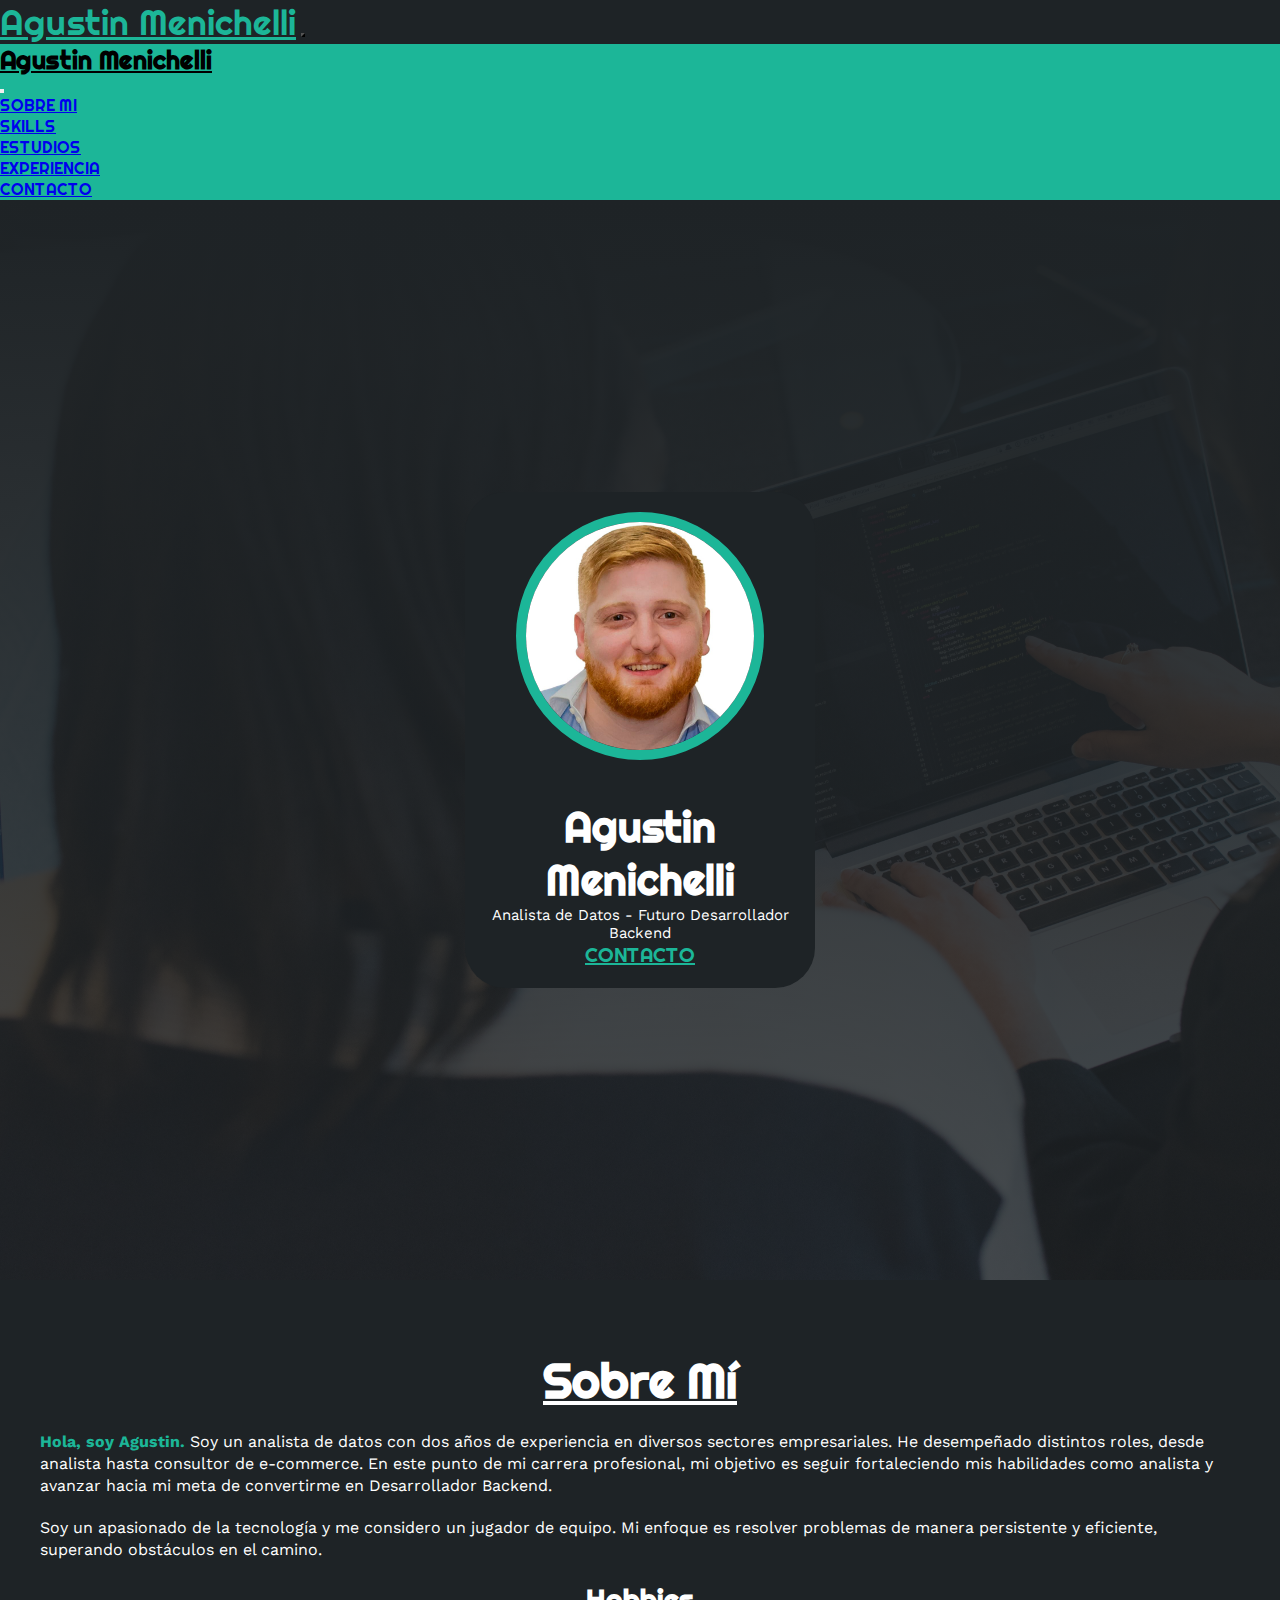
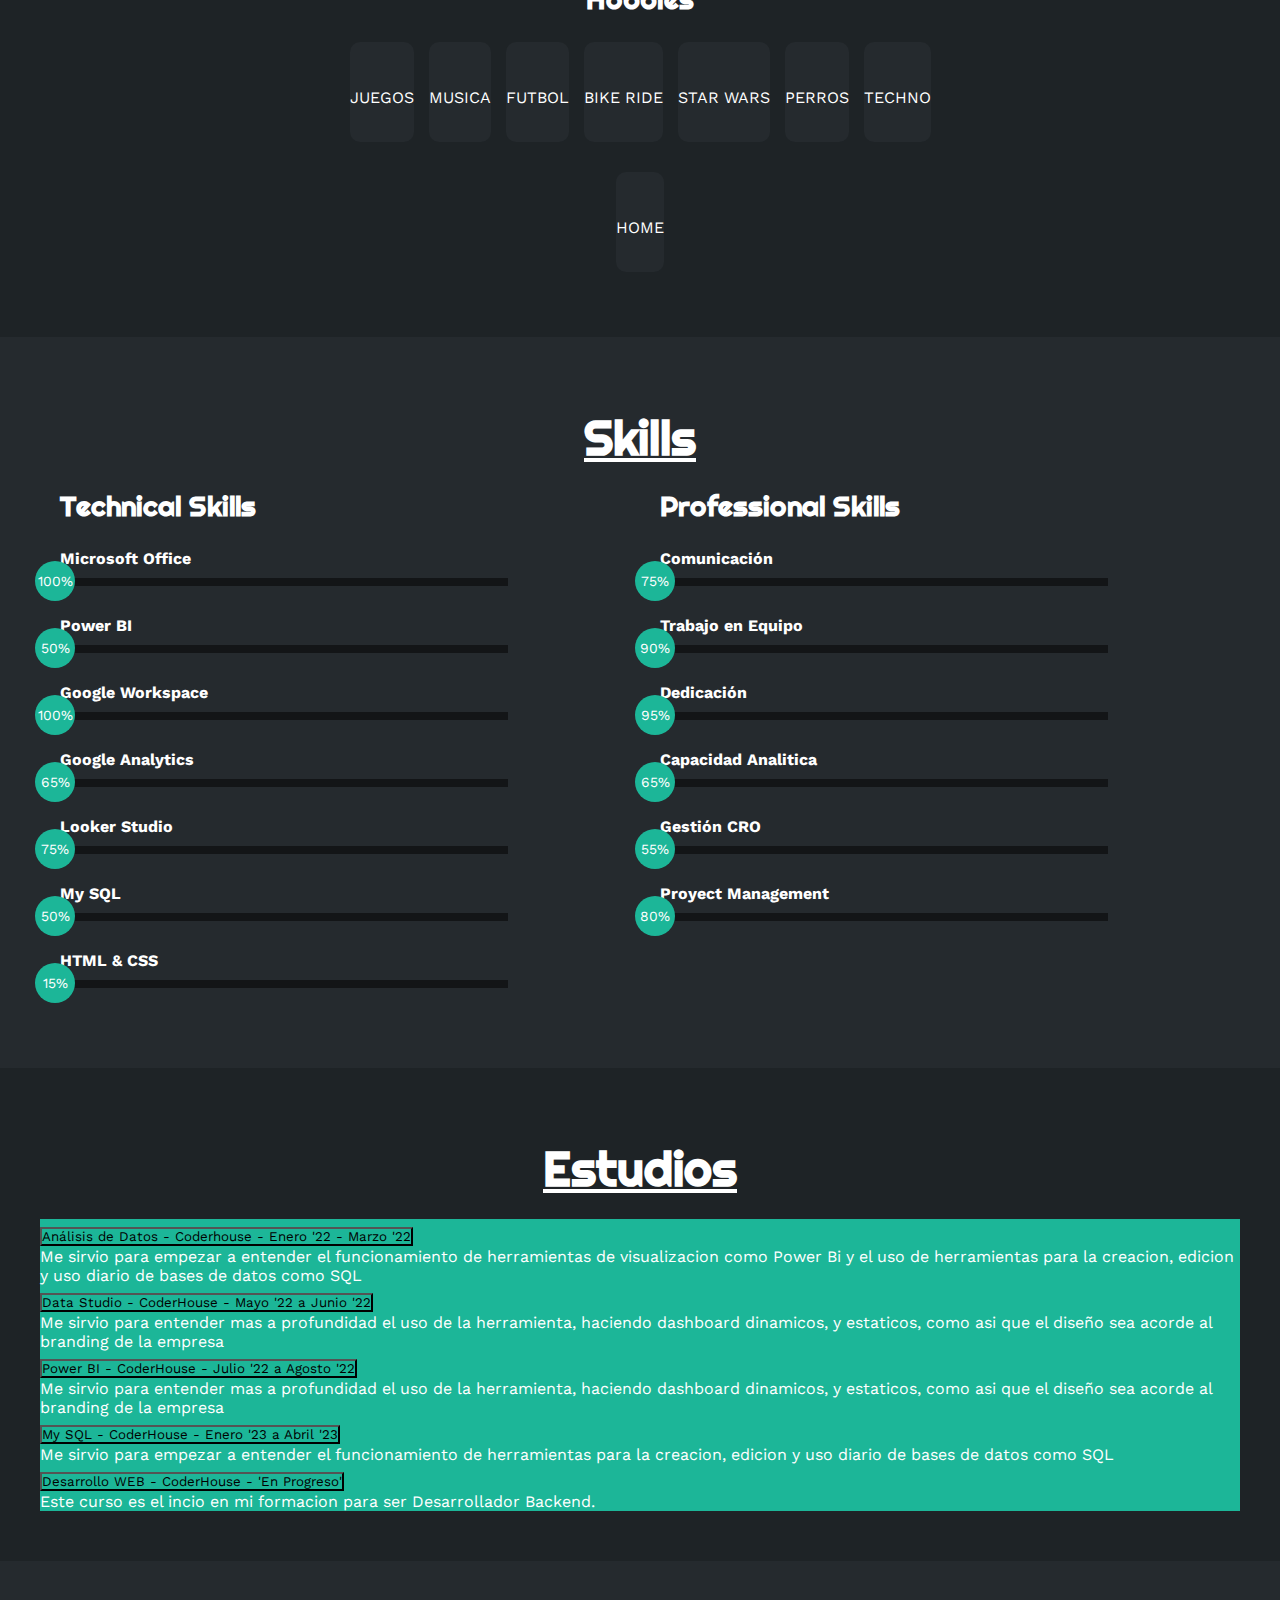
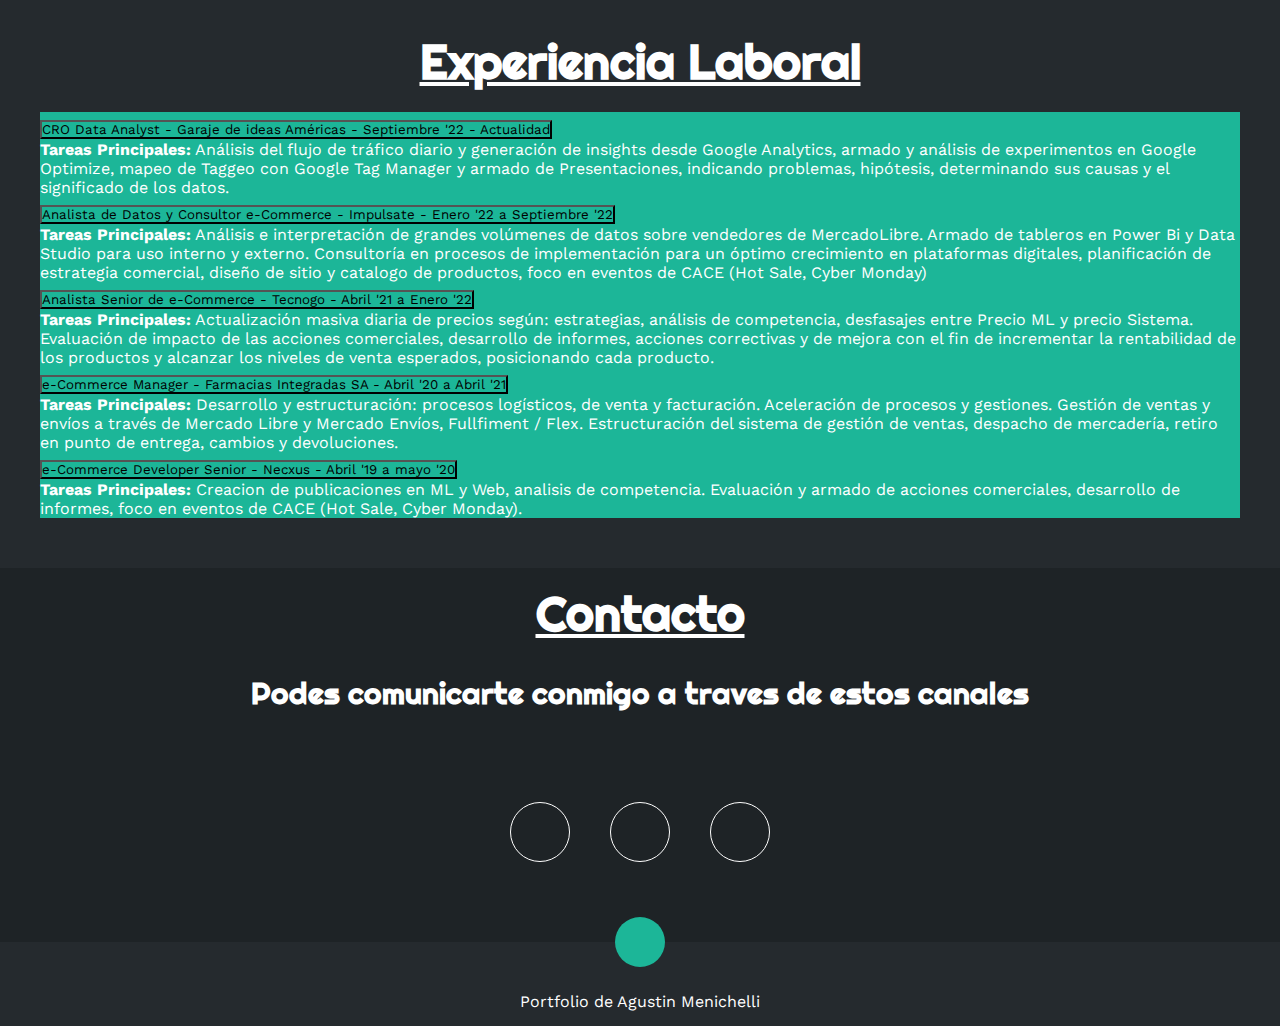
<file: index.html>
<!DOCTYPE html>
<html lang="es">

<head>
    <meta charset="UTF-8">
    <meta name="viewport" content="width=device-width, initial-scale=1.0">
    <link rel="stylesheet" href="https://cdnjs.cloudflare.com/ajax/libs/font-awesome/6.4.0/css/all.min.css"
        integrity="sha512-iecdLmaskl7CVkqkXNQ/ZH/XLlvWZOJyj7Yy7tcenmpD1ypASozpmT/E0iPtmFIB46ZmdtAc9eNBvH0H/ZpiBw=="
        crossorigin="anonymous" referrerpolicy="no-referrer">
    <title>Portfolio Agustin Menichelli</title>
    <meta name="description"
        content="Bienvenido a mi portfolio personal de Agustin Menichelli. Soy un apasionado Analista de Datos con experiencia en diversos sectores empresariales. Mi objetivo es avanzar hacia mi meta de convertirme en Desarrollador Backend. Descubre más sobre mis habilidades técnicas, experiencia laboral y estudios. ¡Conéctate conmigo y comencemos a trabajar juntos en proyectos emocionantes!">
    <meta name="keywords"
        content="Agustin Menichelli, Analista de Datos, Desarrollador Backend, Portfolio Personal, Proyectos Profesionales">
    <link href="https://cdn.jsdelivr.net/npm/bootstrap@5.3.1/dist/css/bootstrap.min.css" rel="stylesheet"
        integrity="sha384-4bw+/aepP/YC94hEpVNVgiZdgIC5+VKNBQNGCHeKRQN+PtmoHDEXuppvnDJzQIu9" crossorigin="anonymous">
    <link rel="stylesheet" href="https://cdnjs.cloudflare.com/ajax/libs/animate.css/4.1.1/animate.min.css" />
    <link rel="stylesheet" href="./css/main.css">
</head>

<body>
    <!-- Menu Encabezado-->
    <header>
        <nav class="navbar bg-body-tertiary fixed-top">
            <div class="container-fluid">
                <a class="navbar-brand animate__animated animate__backInLeft" href="#inicio">Agustin Menichelli</a>
                <button class="navbar-toggler" type="button" data-bs-toggle="offcanvas"
                    data-bs-target="#offcanvasNavbar" aria-controls="offcanvasNavbar" aria-label="Toggle navigation">
                    <span class="navbar-toggler-icon"></span>
                </button>
                <div class="offcanvas offcanvas-end" tabindex="-1" id="offcanvasNavbar"
                    aria-labelledby="offcanvasNavbarLabel">
                    <div class="offcanvas-header">
                        <h5 class="offcanvas-title" id="offcanvasNavbarLabel">Agustin Menichelli</h5>
                        <button type="button" class="btn-close" data-bs-dismiss="offcanvas" aria-label="Close"></button>
                    </div>
                    <div class="offcanvas-body">
                        <ul class="navbar-nav justify-content-end flex-grow-1 pe-3">
                            <li class="nav-item">
                                <a class="nav-link active" aria-current="page" href="#sobremi">SOBRE MI</a>
                            </li>
                            <li class="nav-item">
                                <a class="nav-link" href="#skills">SKILLS</a>
                            </li>
                            <li class="nav-item">
                                <a class="nav-link" href="#estudios">ESTUDIOS</a>
                            </li>
                            <li class="nav-item">
                                <a class="nav-link" href="#experiencia">EXPERIENCIA</a>
                            </li>
                            <li class="nav-item">
                                <a class="nav-link" href="#contacto">CONTACTO</a>
                            </li>
                        </ul>
                    </div>
                </div>
            </div>
        </nav>
    </header>
<main>
    <!--Seccion Inicio-->
    <section id="inicio" class="inicio">
        <div class="contenidoBanner">
            <div class="contenedorImg">
                <img src="./imagenes/fotoPerfil.jpg" alt="fotoPerfil">
            </div>
            <h1>Agustin Menichelli</h1>
            <h2>Analista de Datos - Futuro Desarrollador Backend</h2>

            <a href="#contacto" class="abajo">
                <div class="animate__animated animate__heartBeat animate__infinite">
                    <span>CONTACTO</span>
                </div>
            </a>
        </div>
    </section>
    <!--Seccion Sobre Mi-->
    <section id="sobremi" class="sobremi">
        <div class="contenido-sobremi">
            <h2>Sobre Mí</h2>
            <p><span>Hola, soy Agustin.</span> Soy un analista de datos con dos años de experiencia en diversos
                sectores empresariales. He desempeñado distintos roles, desde analista hasta consultor de e-commerce. En
                este punto de mi carrera profesional, mi objetivo es seguir fortaleciendo mis habilidades como analista
                y avanzar hacia mi meta de convertirme en Desarrollador Backend.</p>
            <p>Soy un apasionado de la tecnología y me considero un jugador de equipo. Mi enfoque es resolver problemas
                de manera persistente y eficiente, superando obstáculos en el camino.</p>
            <div class="fila">
                <!-- Intereses -->
                <div class="lista">
                    <h3>Hobbies</h3>
                    <div class="contenedorHobbies">
                        <div class="Hobbie">
                            <i class="fa-solid fa-gamepad"></i>
                            <span>JUEGOS</span>
                        </div>
                        <div class="Hobbie">
                            <i class="fa-solid fa-music"></i>
                            <span>MUSICA</span>
                        </div>
                        <div class="Hobbie">
                            <i class="fa-solid fa-futbol"></i>
                            <span>FUTBOL</span>
                        </div>
                        <div class="Hobbie">
                            <i class="fa-solid fa-person-biking"></i>
                            <span>BIKE RIDE</span>
                        </div>
                        <div class="Hobbie">
                            <i class="fa-brands fa-empire"></i>
                            <span>STAR WARS</span>
                        </div>
                        <div class="Hobbie">
                            <i class="fa-solid fa-dog"></i>
                            <span>PERROS</span>
                        </div>
                        <div class="Hobbie">
                            <i class="fa-solid fa-computer"></i>
                            <span>TECHNO</span>
                        </div>
                        <div class="Hobbie">
                            <i class="fa-solid fa-house"></i>
                            <span>HOME</span>
                        </div>
                    </div>
                </div>
            </div>
        </div>
    </section>
    <!-- Seccion Skills -->
    <section class="skills" id="skills">
        <div class="contenido-skills">
            <h2>Skills</h2>
            <div class="fila">
                <!-- Techincal Skill -->
                <div class="lista">
                    <h3>Technical Skills</h3>
                    <div class="skill">
                        <span>Microsoft Office</span>
                        <div class="barra-skill">
                            <div class="progreso Microsoft">
                                <span>100%</span>
                            </div>
                        </div>
                    </div>
                    <div class="skill">
                        <span>Power BI</span>
                        <div class="barra-skill">
                            <div class="progreso Power">
                                <span>50%</span>
                            </div>
                        </div>
                    </div>
                    <div class="skill">
                        <span>Google Workspace</span>
                        <div class="barra-skill">
                            <div class="progreso Workspace">
                                <span>100%</span>
                            </div>
                        </div>
                    </div>
                    <div class="skill">
                        <span>Google Analytics</span>
                        <div class="barra-skill">
                            <div class="progreso Google">
                                <span>65%</span>
                            </div>
                        </div>
                    </div>
                    <div class="skill">
                        <span>Looker Studio</span>
                        <div class="barra-skill">
                            <div class="progreso Looker">
                                <span>75%</span>
                            </div>
                        </div>
                    </div>
                    <div class="skill">
                        <span>My SQL</span>
                        <div class="barra-skill">
                            <div class="progreso SQL">
                                <span>50%</span>
                            </div>
                        </div>
                    </div>
                    <div class="skill">
                        <span>HTML & CSS</span>
                        <div class="barra-skill">
                            <div class="progreso htmlcss">
                                <span>15%</span>
                            </div>
                        </div>
                    </div>
                </div>

                <!-- Professional Skill -->
                <div class="lista">
                    <h3>Professional Skills</h3>
                    <div class="skill">
                        <span>Comunicación</span>
                        <div class="barra-skill">
                            <div class="progreso comunicacion">
                                <span>75%</span>
                            </div>
                        </div>
                    </div>
                    <div class="skill">
                        <span>Trabajo en Equipo</span>
                        <div class="barra-skill">
                            <div class="progreso equipo">
                                <span>90%</span>
                            </div>
                        </div>
                    </div>
                    <div class="skill">
                        <span>Dedicación</span>
                        <div class="barra-skill">
                            <div class="progreso dedicacion">
                                <span>95%</span>
                            </div>
                        </div>
                    </div>
                    <div class="skill">
                        <span>Capacidad Analitica</span>
                        <div class="barra-skill">
                            <div class="progreso analitica">
                                <span>65%</span>
                            </div>
                        </div>
                    </div>
                    <div class="skill">
                        <span>Gestión CRO</span>
                        <div class="barra-skill">
                            <div class="progreso gestion">
                                <span>55%</span>
                            </div>
                        </div>
                    </div>
                    <div class="skill">
                        <span>Proyect Management</span>
                        <div class="barra-skill">
                            <div class="progreso proyect">
                                <span>80%</span>
                            </div>
                        </div>
                    </div>
                </div>
            </div>
        </div>
    </section>
    <!-- Seccion Estudios -->
    <section class="estudios" id="estudios">
        <div class="contenido-estudios">
            <h1>Estudios</h1>
            <div class="accordion" id="accordionEstudios">
                <div class="accordion-item">
                    <h2 class="accordion-header">
                        <button class="accordion-button" type="button" data-bs-toggle="collapse"
                            data-bs-target="#collapseOneEstudios" aria-expanded="true"
                            aria-controls="collapseOneEstudios">
                            Análisis de Datos - Coderhouse - Enero '22 - Marzo '22
                        </button>
                    </h2>
                    <div id="collapseOneEstudios" class="accordion-collapse collapse show"
                        data-bs-parent="#accordionEstudios">
                        <div class="accordion-body">
                            <span>Me sirvio para empezar a entender el funcionamiento de herramientas de visualizacion
                                como Power Bi y el uso de herramientas para la creacion, edicion y uso diario de bases
                                de datos como SQL</span>
                        </div>
                    </div>
                </div>
                <div class="accordion-item">
                    <h2 class="accordion-header">
                        <button class="accordion-button collapsed" type="button" data-bs-toggle="collapse"
                            data-bs-target="#collapseTwoEstudios" aria-expanded="false"
                            aria-controls="collapseTwoEstudios">
                            Data Studio - CoderHouse - Mayo '22 a Junio '22
                        </button>
                    </h2>
                    <div id="collapseTwoEstudios" class="accordion-collapse collapse"
                        data-bs-parent="#accordionEstudios">
                        <div class="accordion-body">
                            <span>Me sirvio para entender mas a profundidad el uso de la herramienta, haciendo dashboard
                                dinamicos, y estaticos, como asi que el diseño sea acorde al branding de la
                                empresa</span>
                        </div>
                    </div>
                </div>
                <div class="accordion-item">
                    <h2 class="accordion-header">
                        <button class="accordion-button collapsed" type="button" data-bs-toggle="collapse"
                            data-bs-target="#collapseThreeEstudios" aria-expanded="false"
                            aria-controls="collapseThreeEstudios">
                            Power BI - CoderHouse - Julio '22 a Agosto '22
                        </button>
                    </h2>
                    <div id="collapseThreeEstudios" class="accordion-collapse collapse"
                        data-bs-parent="#accordionEstudios">
                        <div class="accordion-body">
                            <span>Me sirvio para entender mas a profundidad el uso de la herramienta, haciendo dashboard
                                dinamicos, y estaticos, como asi que el diseño sea acorde al branding de la
                                empresa</span>
                        </div>
                    </div>
                </div>
                <div class="accordion-item">
                    <h2 class="accordion-header">
                        <button class="accordion-button collapsed" type="button" data-bs-toggle="collapse"
                            data-bs-target="#collapseFourEstudios" aria-expanded="false"
                            aria-controls="collapseFourEstudios">
                            My SQL - CoderHouse - Enero '23 a Abril '23
                        </button>
                    </h2>
                    <div id="collapseFourEstudios" class="accordion-collapse collapse"
                        data-bs-parent="#accordionEstudios">
                        <div class="accordion-body">
                            <span>Me sirvio para empezar a entender el funcionamiento de herramientas para la creacion,
                                edicion y uso diario de bases de datos como SQL</span>
                        </div>
                    </div>
                </div>
                <div class="accordion-item">
                    <h2 class="accordion-header">
                        <button class="accordion-button collapsed" type="button" data-bs-toggle="collapse"
                            data-bs-target="#collapseFiveEstudios" aria-expanded="false"
                            aria-controls="collapseFiveEstudios">
                            Desarrollo WEB - CoderHouse - 'En Progreso'
                        </button>
                    </h2>
                    <div id="collapseFiveEstudios" class="accordion-collapse collapse"
                        data-bs-parent="#accordionEstudios">
                        <div class="accordion-body">
                            <span>Este curso es el incio en mi formacion para ser Desarrollador Backend.</span>
                        </div>
                    </div>
                </div>
            </div>
        </div>
    </section>
    <!-- Seccion Experiencia -->
    <section class="experiencia" id="experiencia">
        <div class="contenido-experiencia">
            <h1>Experiencia Laboral</h1>
            <div class="accordion" id="accordionExperiencia">
                <div class="accordion-item">
                    <h2 class="accordion-header">
                        <button class="accordion-button" type="button" data-bs-toggle="collapse"
                            data-bs-target="#collapseOneExperiencia" aria-expanded="true"
                            aria-controls="collapseOneExperiencia">
                            CRO Data Analyst - Garaje de ideas Américas - Septiembre '22 - Actualidad
                        </button>
                    </h2>
                    <div id="collapseOneExperiencia" class="accordion-collapse collapse show"
                        data-bs-parent="#accordionExperiencia">
                        <div class="accordion-body">
                            <strong>Tareas Principales:</strong> Análisis del flujo de tráfico diario y generación de
                            insights desde
                            Google Analytics, armado y análisis de experimentos en Google Optimize, mapeo de Taggeo con
                            Google Tag Manager y
                            armado de Presentaciones, indicando problemas, hipótesis, determinando sus causas y el
                            significado de los datos.
                        </div>
                    </div>
                </div>
                <div class="accordion-item">
                    <h2 class="accordion-header">
                        <button class="accordion-button collapsed" type="button" data-bs-toggle="collapse"
                            data-bs-target="#collapseTwoExperiencia" aria-expanded="false"
                            aria-controls="collapseTwoExperiencia">
                            Analista de Datos y Consultor e-Commerce - Impulsate - Enero '22 a Septiembre '22
                        </button>
                    </h2>
                    <div id="collapseTwoExperiencia" class="accordion-collapse collapse"
                        data-bs-parent="#accordionExperiencia">
                        <div class="accordion-body">
                            <strong>Tareas Principales:</strong> Análisis e interpretación de grandes volúmenes de datos
                            sobre vendedores de MercadoLibre. Armado de tableros en Power Bi y Data Studio para uso
                            interno y externo. Consultoría en procesos de implementación para un óptimo
                            crecimiento en plataformas digitales, planificación de estrategia comercial, diseño de sitio
                            y catalogo de productos, foco en eventos de CACE (Hot Sale, Cyber Monday)
                        </div>
                    </div>
                </div>
                <div class="accordion-item">
                    <h2 class="accordion-header">
                        <button class="accordion-button collapsed" type="button" data-bs-toggle="collapse"
                            data-bs-target="#collapseThreeExperiencia" aria-expanded="false"
                            aria-controls="collapseThreeExperiencia">
                            Analista Senior de e-Commerce - Tecnogo - Abril '21 a Enero '22
                        </button>
                    </h2>
                    <div id="collapseThreeExperiencia" class="accordion-collapse collapse"
                        data-bs-parent="#accordionExperiencia">
                        <div class="accordion-body">
                            <strong>Tareas Principales:</strong> Actualización masiva diaria de precios según:
                            estrategias, análisis de competencia, desfasajes entre Precio ML y precio Sistema.
                            Evaluación de impacto de las acciones comerciales, desarrollo de
                            informes, acciones correctivas y de mejora con el fin de incrementar
                            la rentabilidad de los productos y alcanzar los niveles de venta
                            esperados, posicionando cada producto.
                        </div>
                    </div>
                </div>
                <div class="accordion-item">
                    <h2 class="accordion-header">
                        <button class="accordion-button collapsed" type="button" data-bs-toggle="collapse"
                            data-bs-target="#collapseFourExperiencia" aria-expanded="false"
                            aria-controls="collapseFourExperiencia">
                            e-Commerce Manager - Farmacias Integradas SA - Abril '20 a Abril '21
                        </button>
                    </h2>
                    <div id="collapseFourExperiencia" class="accordion-collapse collapse"
                        data-bs-parent="#accordionExperiencia">
                        <div class="accordion-body">
                            <strong>Tareas Principales:</strong> Desarrollo y estructuración: procesos logísticos, de
                            venta y facturación. Aceleración de procesos y gestiones.
                            Gestión de ventas y envíos a través de Mercado Libre y Mercado
                            Envíos, Fullfiment / Flex. Estructuración del sistema de gestión de ventas, despacho de
                            mercadería, retiro en punto de entrega, cambios y devoluciones.
                        </div>
                    </div>
                </div>
                <div class="accordion-item">
                    <h2 class="accordion-header">
                        <button class="accordion-button collapsed" type="button" data-bs-toggle="collapse"
                            data-bs-target="#collapseFiveExperiencia" aria-expanded="false"
                            aria-controls="collapseFiveExperiencia">
                            e-Commerce Developer Senior - Necxus - Abril '19 a mayo '20
                        </button>
                    </h2>
                    <div id="collapseFiveExperiencia" class="accordion-collapse collapse"
                        data-bs-parent="#accordionExperiencia">
                        <div class="accordion-body">
                            <strong>Tareas Principales:</strong> Creacion de publicaciones en ML y Web,
                            analisis de competencia. Evaluación y armado de acciones comerciales, desarrollo de
                            informes, foco en eventos de CACE (Hot Sale, Cyber Monday).
                        </div>
                    </div>
                </div>
            </div>
        </div>
    </section>
    <!-- Seccion Contacto -->
    <section id="contacto" class="contacto">
        <div class="contenido-contacto">
            <h1>Contacto</h1>
            <h5>Podes comunicarte conmigo a traves de estos canales</h5>
            <div class="redes">
                <a href="https://api.whatsapp.com/send?phone=541153847716" target="_blank""><i class=" fa-brands
                    fa-whatsapp"></i></i></a>
                <a href="https://www.linkedin.com/in/agumeni/" target="_blank"><i
                        class="fa-brands fa-linkedin-in"></i></a>
                <a href="mailto:agustin.menichelli@gmail.com" target="_blank"><i class="fa-solid fa-at"></i></a>
            </div>
        </div>
    </section>
</main>
    <!-- Seccion Footer -->
    <footer>
        <a class="animate__animated animate__slideInUp animate__repeat-3 arriba" href="#inicio">
            <i class="fa-solid fa-angles-up"></i>
        </a>
        <span>Portfolio de Agustin Menichelli</span>

    </footer>

    <script src="https://cdn.jsdelivr.net/npm/bootstrap@5.3.1/dist/js/bootstrap.bundle.min.js"
        integrity="sha384-HwwvtgBNo3bZJJLYd8oVXjrBZt8cqVSpeBNS5n7C8IVInixGAoxmnlMuBnhbgrkm"
        crossorigin="anonymous"></script>
</body>

</html>
</file>
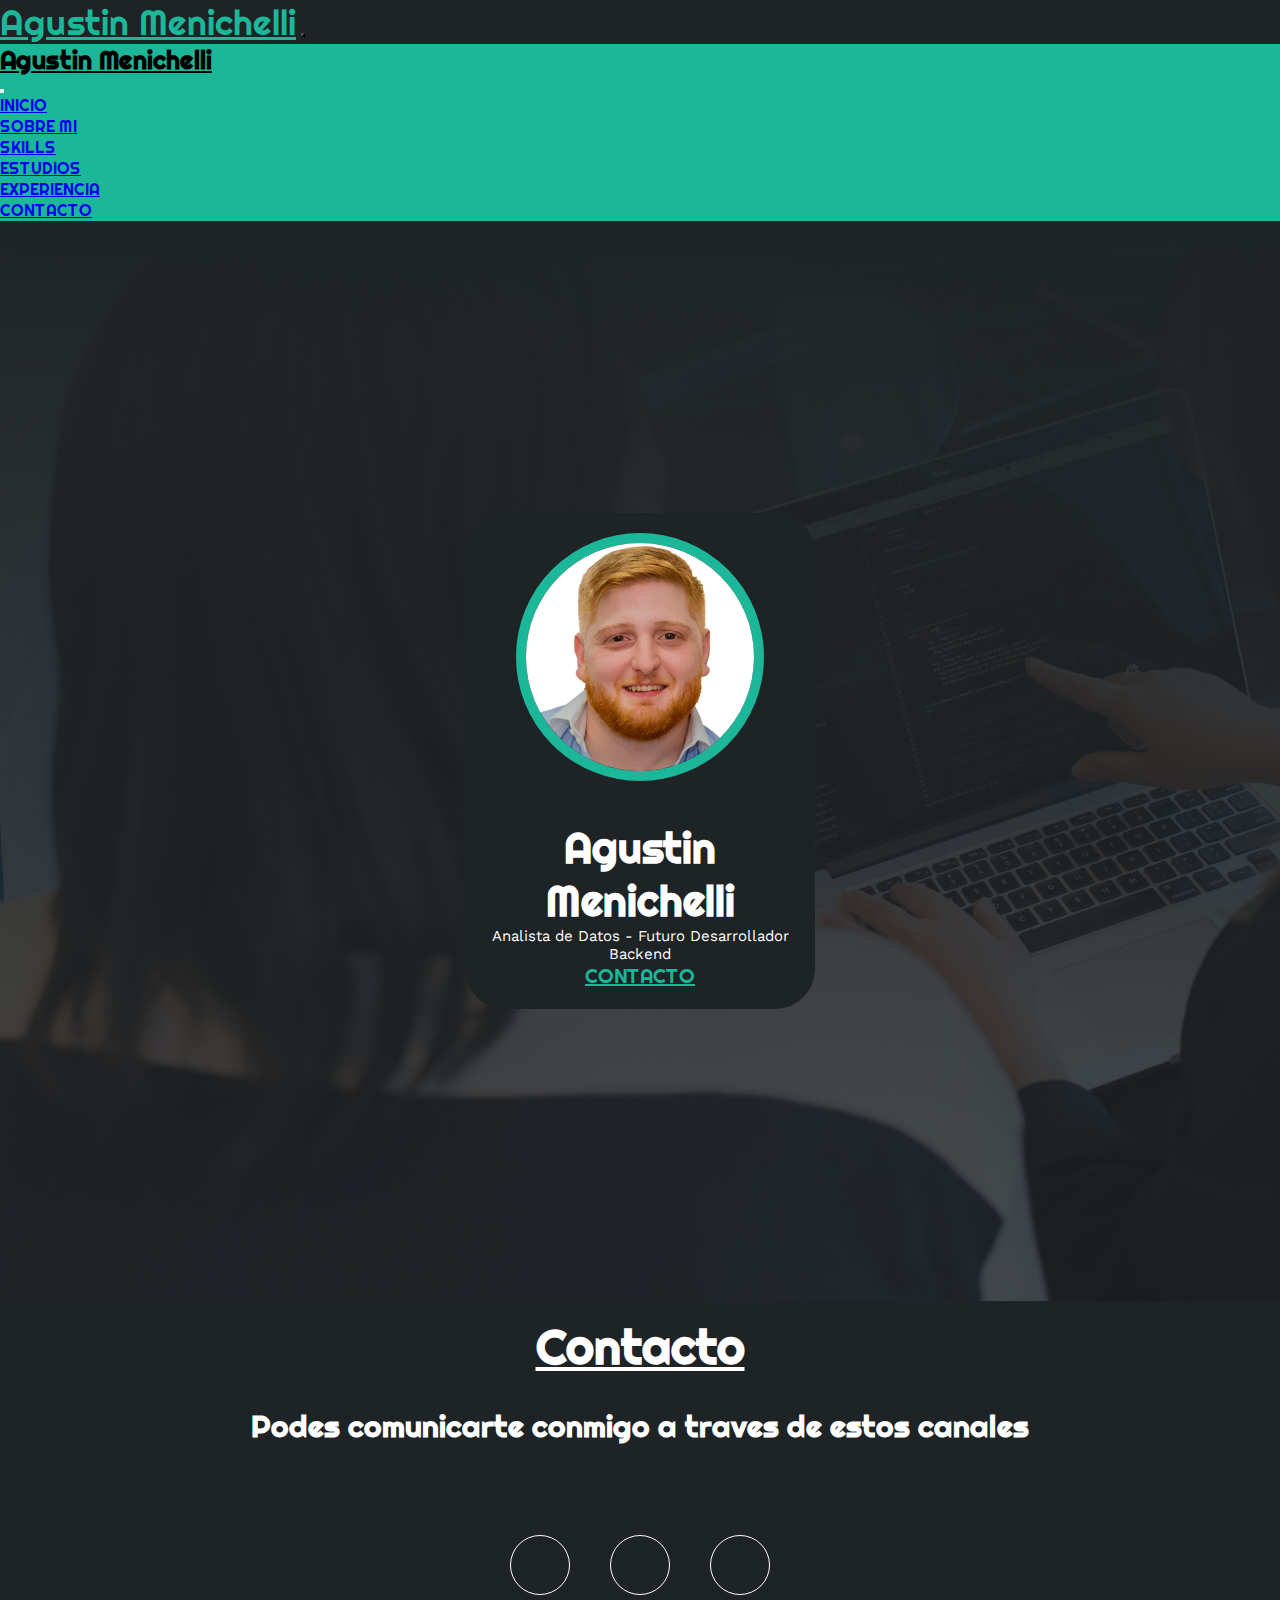
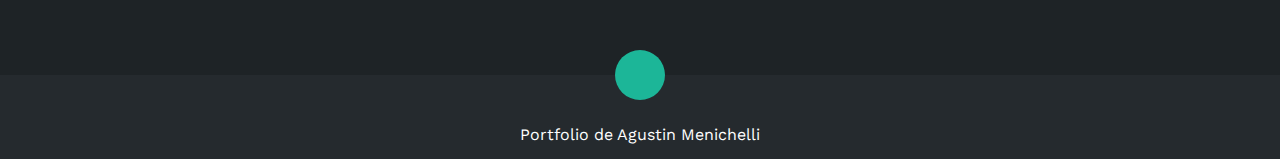
<file: pages/contacto.html>
<!DOCTYPE html>
<html lang="es">

<head>
    <meta charset="UTF-8">
    <meta name="viewport" content="width=device-width, initial-scale=1.0">
    <link rel="stylesheet" href="https://cdnjs.cloudflare.com/ajax/libs/font-awesome/6.4.0/css/all.min.css"
        integrity="sha512-iecdLmaskl7CVkqkXNQ/ZH/XLlvWZOJyj7Yy7tcenmpD1ypASozpmT/E0iPtmFIB46ZmdtAc9eNBvH0H/ZpiBw=="
        crossorigin="anonymous" referrerpolicy="no-referrer">
    <title>Contacte conmigo</title>
    <meta name="description" content="¿Listo para conectarte? Encuéntrame en WhatsApp, LinkedIn o a través del correo electrónico. Espero con interés colaborar contigo en emocionantes proyectos. ¡Ponte en contacto hoy mismo!">
    <meta name="keywords" content="Contacto, WhatsApp, LinkedIn, Correo Electrónico, Colaboración en Proyectos">
    <link href="https://cdn.jsdelivr.net/npm/bootstrap@5.3.1/dist/css/bootstrap.min.css" rel="stylesheet"
        integrity="sha384-4bw+/aepP/YC94hEpVNVgiZdgIC5+VKNBQNGCHeKRQN+PtmoHDEXuppvnDJzQIu9" crossorigin="anonymous">
        <link rel="stylesheet" href="https://cdnjs.cloudflare.com/ajax/libs/animate.css/4.1.1/animate.min.css"/>
    <link rel="stylesheet" href="../css/main.css">
    </head>

<body>
    <!-- Menu Encabezado-->
    <header>
        <nav class="navbar bg-body-tertiary fixed-top">
            <div class="container-fluid">
                <a class="navbar-brand animate__animated animate__backInLeft" href="#inicio">Agustin Menichelli</a>
                <button class="navbar-toggler" type="button" data-bs-toggle="offcanvas"
                    data-bs-target="#offcanvasNavbar" aria-controls="offcanvasNavbar" aria-label="Toggle navigation">
                    <span class="navbar-toggler-icon"></span>
                </button>
                <div class="offcanvas offcanvas-end" tabindex="-1" id="offcanvasNavbar"
                    aria-labelledby="offcanvasNavbarLabel">
                    <div class="offcanvas-header">
                        <h5 class="offcanvas-title" id="offcanvasNavbarLabel">Agustin Menichelli</h5>
                        <button type="button" class="btn-close" data-bs-dismiss="offcanvas" aria-label="Close"></button>
                    </div>
                    <div class="offcanvas-body">
                        <ul class="navbar-nav justify-content-end flex-grow-1 pe-3">
                            <li class="nav-item">
                                <a class="nav-link active" aria-current="page" href="../index.html">INICIO</a>
                            </li>
                            <li class="nav-item">
                                <a class="nav-link" href="../pages/sobreMi.html">SOBRE MI</a>
                            </li>
                            <li class="nav-item">
                                <a class="nav-link" href="../pages/skills.html">SKILLS</a>
                            </li>
                            <li class="nav-item">
                                <a class="nav-link" href="../pages/estudios.html">ESTUDIOS</a>
                            </li>
                            <li class="nav-item">
                                <a class="nav-link" href="../pages/experiencia.html">EXPERIENCIA</a>
                            </li>
                            <li class="nav-item">
                                <a class="nav-link" href="#contacto">CONTACTO</a>
                            </li>
                        </ul>
                    </div>
                </div>
            </div>
        </nav>
    </header>
    <!--Seccion Inicio-->
    <section id="inicio" class="inicio">
        <div class="contenidoBanner">
            <div class="contenedorImg">
                <img src="../imagenes/fotoPerfil.jpg" alt="fotoPerfil">
            </div>
            <h1>Agustin Menichelli</h1>
            <h2>Analista de Datos - Futuro Desarrollador Backend</h2>
            <a href="#contacto" class="abajo">
                <div class="animate__animated animate__heartBeat animate__infinite">
                <span>CONTACTO</span>
            </div>
            </a>
        </div>
    </section>
    <!-- Seccion Contacto -->
    <section id="contacto" class="contacto">
        <div class="contenido-contacto">
            <h1>Contacto</h1>
            <h5>Podes comunicarte conmigo a traves de estos canales</h5>
            <div class="redes">
                <a href="#"><i class="fa-brands fa-whatsapp"></i></i></a>
                <a href="#"><i class="fa-brands fa-linkedin-in"></i></a>
                <a href="#"><i class="fa-solid fa-at"></i></a>
            </div>
        </div>
    </section>
    <!-- Seccion Footer -->
    <footer>
        <a class="animate__animated animate__shakeY animate__infinite arriba" href="#inicio">
            <i class="fa-solid fa-angles-up"></i>
        </a> 
        <span>Portfolio de Agustin Menichelli</span>
    </footer>

    <script src="https://cdn.jsdelivr.net/npm/bootstrap@5.3.1/dist/js/bootstrap.bundle.min.js"
        integrity="sha384-HwwvtgBNo3bZJJLYd8oVXjrBZt8cqVSpeBNS5n7C8IVInixGAoxmnlMuBnhbgrkm"
        crossorigin="anonymous"></script>
</body>

</html>
</file>
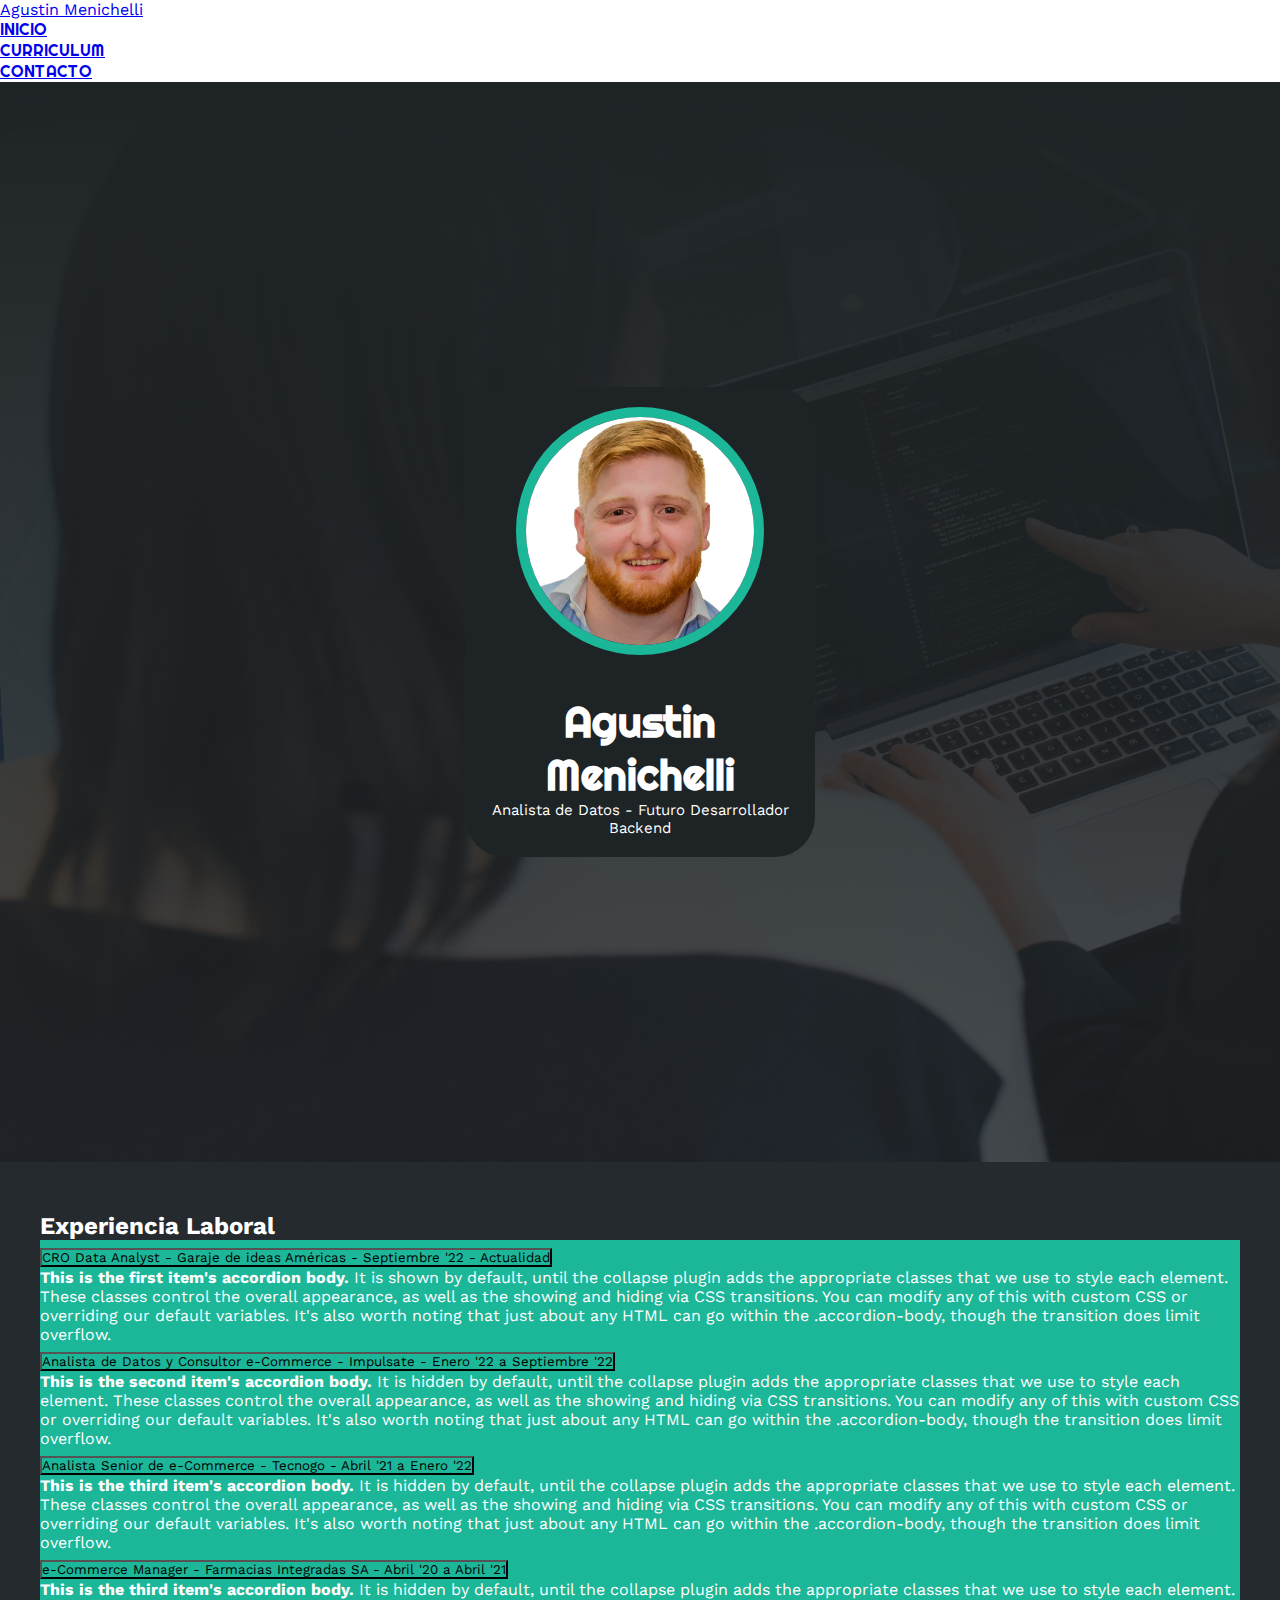
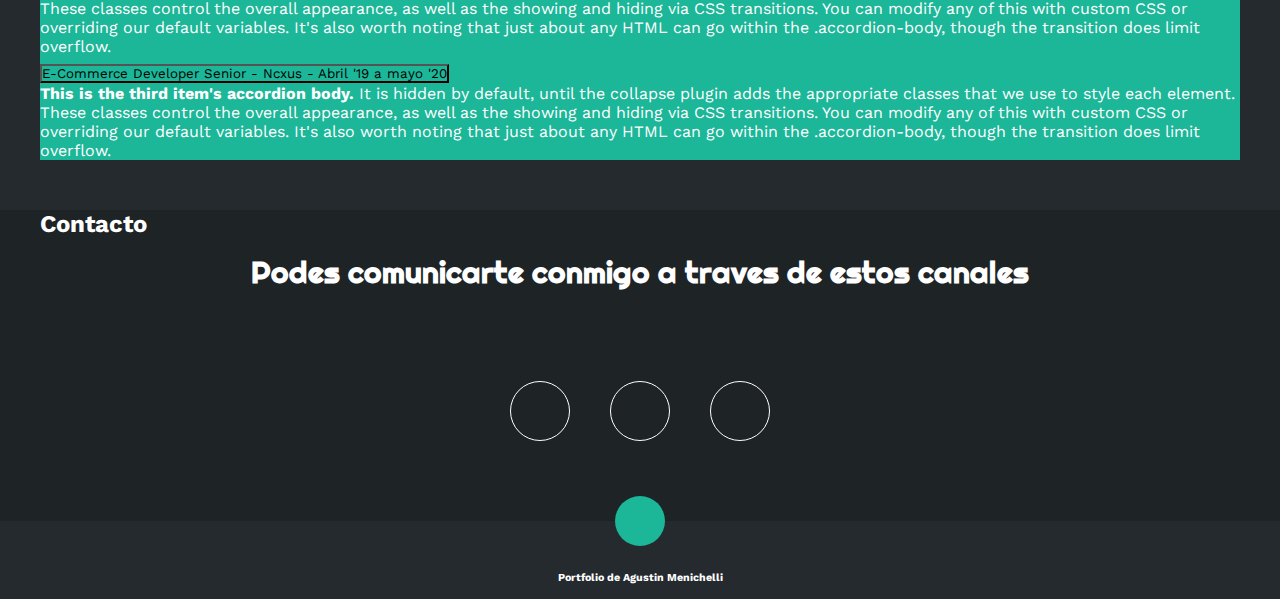
<file: pages/Curriculum.html>
<!DOCTYPE html>
<html lang="es">

<head>
    <meta charset="UTF-8">
    <meta name="viewport" content="width=device-width, initial-scale=1.0">
    <link rel="stylesheet" href="https://cdnjs.cloudflare.com/ajax/libs/font-awesome/6.4.0/css/all.min.css"
        integrity="sha512-iecdLmaskl7CVkqkXNQ/ZH/XLlvWZOJyj7Yy7tcenmpD1ypASozpmT/E0iPtmFIB46ZmdtAc9eNBvH0H/ZpiBw=="
        crossorigin="anonymous" referrerpolicy="no-referrer">
    <title>Portfolio AM</title>
    <link rel="stylesheet" href="../css/main.css">
    <link href="https://cdn.jsdelivr.net/npm/bootstrap@5.3.1/dist/css/bootstrap.min.css" rel="stylesheet"
        integrity="sha384-4bw+/aepP/YC94hEpVNVgiZdgIC5+VKNBQNGCHeKRQN+PtmoHDEXuppvnDJzQIu9" crossorigin="anonymous">
</head>

<body>
    <!-- Menu Encabezado-->
    <div class="contenedorHeader">
        <header>
            <div class="logo">
                <a href="#">Agustin Menichelli</a>
            </div>
            <nav id="nav">
                <ul class="nav nav-tabs">
                    <li class="nav-item">
                      <a class="nav-link" href="../index.html">INICIO</a>
                    </li>
                    <li class="nav-item">
                        <a class="nav-link" href="#experiencia">CURRICULUM</a>
                    </li>
                    <li class="nav-item">
                        <a class="nav-link" href="#contacto">CONTACTO</a>
                    </li>
                  </ul>
            </nav>
            <div class="nav-responsive" onclick="mostrarOcultarMenu()">
                <i class="fa-solid fa-bars"></i>
            </div>
        </header>
    </div>
    <!--Seccion Inicio-->
    <section id="inicio" class="inicio">
        <div class="contenidoBanner">
            <div class="contenedorImg">
                <img src="../imagenes/fotoPerfil.jpg" alt="fotoPerfil">
            </div>
            <h1>Agustin Menichelli</h1>
            <h2>Analista de Datos - Futuro Desarrollador Backend</h2>
        </div>
    </section>
    <!-- Seccion Experiencia -->
    <section class="experiencia" id="experiencia">
        <div class="contenido-experiencia">
            <h2>Experiencia Laboral</h2>
            <div class="accordion" id="accordionExperiencia">
                <div class="accordion-item">
                    <h2 class="accordion-header">
                        <button class="accordion-button" type="button" data-bs-toggle="collapse"
                            data-bs-target="#collapseOneExperiencia" aria-expanded="true" aria-controls="collapseOneExperiencia">
                            CRO Data Analyst - Garaje de ideas Américas - Septiembre '22 - Actualidad
                        </button>
                    </h2>
                    <div id="collapseOneExperiencia" class="accordion-collapse collapse show" data-bs-parent="#accordionExperiencia">
                        <div class="accordion-body">
                            <strong>This is the first item's accordion body.</strong> It is shown by default, until the
                            collapse plugin adds the appropriate classes that we use to style each element. These
                            classes control the overall appearance, as well as the showing and hiding via CSS
                            transitions. You can modify any of this with custom CSS or overriding our default variables.
                            It's also worth noting that just about any HTML can go within the
                            <code>.accordion-body</code>, though the transition does limit overflow.
                        </div>
                    </div>
                </div>
                <div class="accordion-item">
                    <h2 class="accordion-header">
                        <button class="accordion-button collapsed" type="button" data-bs-toggle="collapse"
                            data-bs-target="#collapseTwoExperiencia" aria-expanded="false" aria-controls="collapseTwoExperiencia">
                            Analista de Datos y Consultor e-Commerce - Impulsate - Enero '22 a Septiembre '22
                        </button>
                    </h2>
                    <div id="collapseTwoExperiencia" class="accordion-collapse collapse" data-bs-parent="#accordionExperiencia">
                        <div class="accordion-body">
                            <strong>This is the second item's accordion body.</strong> It is hidden by default, until
                            the collapse plugin adds the appropriate classes that we use to style each element. These
                            classes control the overall appearance, as well as the showing and hiding via CSS
                            transitions. You can modify any of this with custom CSS or overriding our default variables.
                            It's also worth noting that just about any HTML can go within the
                            <code>.accordion-body</code>, though the transition does limit overflow.
                        </div>
                    </div>
                </div>
                <div class="accordion-item">
                    <h2 class="accordion-header">
                        <button class="accordion-button collapsed" type="button" data-bs-toggle="collapse"
                            data-bs-target="#collapseThreeExperiencia" aria-expanded="false" aria-controls="collapseThreeExperiencia">
                            Analista Senior de e-Commerce - Tecnogo - Abril '21 a Enero '22
                        </button>
                    </h2>
                    <div id="collapseThreeExperiencia" class="accordion-collapse collapse" data-bs-parent="#accordionExperiencia">
                        <div class="accordion-body">
                            <strong>This is the third item's accordion body.</strong> It is hidden by default, until the
                            collapse plugin adds the appropriate classes that we use to style each element. These
                            classes control the overall appearance, as well as the showing and hiding via CSS
                            transitions. You can modify any of this with custom CSS or overriding our default variables.
                            It's also worth noting that just about any HTML can go within the
                            <code>.accordion-body</code>, though the transition does limit overflow.
                        </div>
                    </div>
                </div>
                <div class="accordion-item">
                    <h2 class="accordion-header">
                        <button class="accordion-button collapsed" type="button" data-bs-toggle="collapse"
                            data-bs-target="#collapseFourExperiencia" aria-expanded="false" aria-controls="collapseFourExperiencia">
                            e-Commerce Manager - Farmacias Integradas SA - Abril '20 a Abril '21
                        </button>
                    </h2>
                    <div id="collapseFourExperiencia" class="accordion-collapse collapse" data-bs-parent="#accordionExperiencia">
                        <div class="accordion-body">
                            <strong>This is the third item's accordion body.</strong> It is hidden by default, until the
                            collapse plugin adds the appropriate classes that we use to style each element. These
                            classes control the overall appearance, as well as the showing and hiding via CSS
                            transitions. You can modify any of this with custom CSS or overriding our default variables.
                            It's also worth noting that just about any HTML can go within the
                            <code>.accordion-body</code>, though the transition does limit overflow.
                        </div>
                    </div>
                </div>
                <div class="accordion-item">
                    <h2 class="accordion-header">
                        <button class="accordion-button collapsed" type="button" data-bs-toggle="collapse"
                            data-bs-target="#collapseFiveExperiencia" aria-expanded="false" aria-controls="collapseFiveExperiencia">
                            E-Commerce Developer Senior - Ncxus - Abril '19 a mayo '20
                        </button>
                    </h2>
                    <div id="collapseFivExperiencia" class="accordion-collapse collapse" data-bs-parent="#accordionExperiencia">
                        <div class="accordion-body">
                            <strong>This is the third item's accordion body.</strong> It is hidden by default, until the
                            collapse plugin adds the appropriate classes that we use to style each element. These
                            classes control the overall appearance, as well as the showing and hiding via CSS
                            transitions. You can modify any of this with custom CSS or overriding our default variables.
                            It's also worth noting that just about any HTML can go within the
                            <code>.accordion-body</code>, though the transition does limit overflow.
                        </div>
                    </div>
                </div>
            </div>
        </div>
    </section>
    <!-- Seccion Contacto -->
    <section id="contacto" class="contacto">
         <div class="contenido-contacto">
            <h2>Contacto</h2>
            <h5>Podes comunicarte conmigo a traves de estos canales</h5>
            <div class="redes">
                <a href="#"><i class="fa-brands fa-whatsapp"></i></i></a>
                <a href="#"><i class="fa-brands fa-linkedin-in"></i></a>
                <a href="#"><i class="fa-solid fa-at"></i></a>
            </div>
        </div>
    </section>
    <!-- Seccion Footer -->
    <footer>
        <a href="#inicio" class="arriba">
            <i class="fa-solid fa-angles-up"></i>
        </a>
        <h6>Portfolio de Agustin Menichelli</h6>     
    </footer>

    <script src="https://cdn.jsdelivr.net/npm/bootstrap@5.3.1/dist/js/bootstrap.bundle.min.js"
    integrity="sha384-HwwvtgBNo3bZJJLYd8oVXjrBZt8cqVSpeBNS5n7C8IVInixGAoxmnlMuBnhbgrkm"
    crossorigin="anonymous"></script>
</body>

</html>
</file>
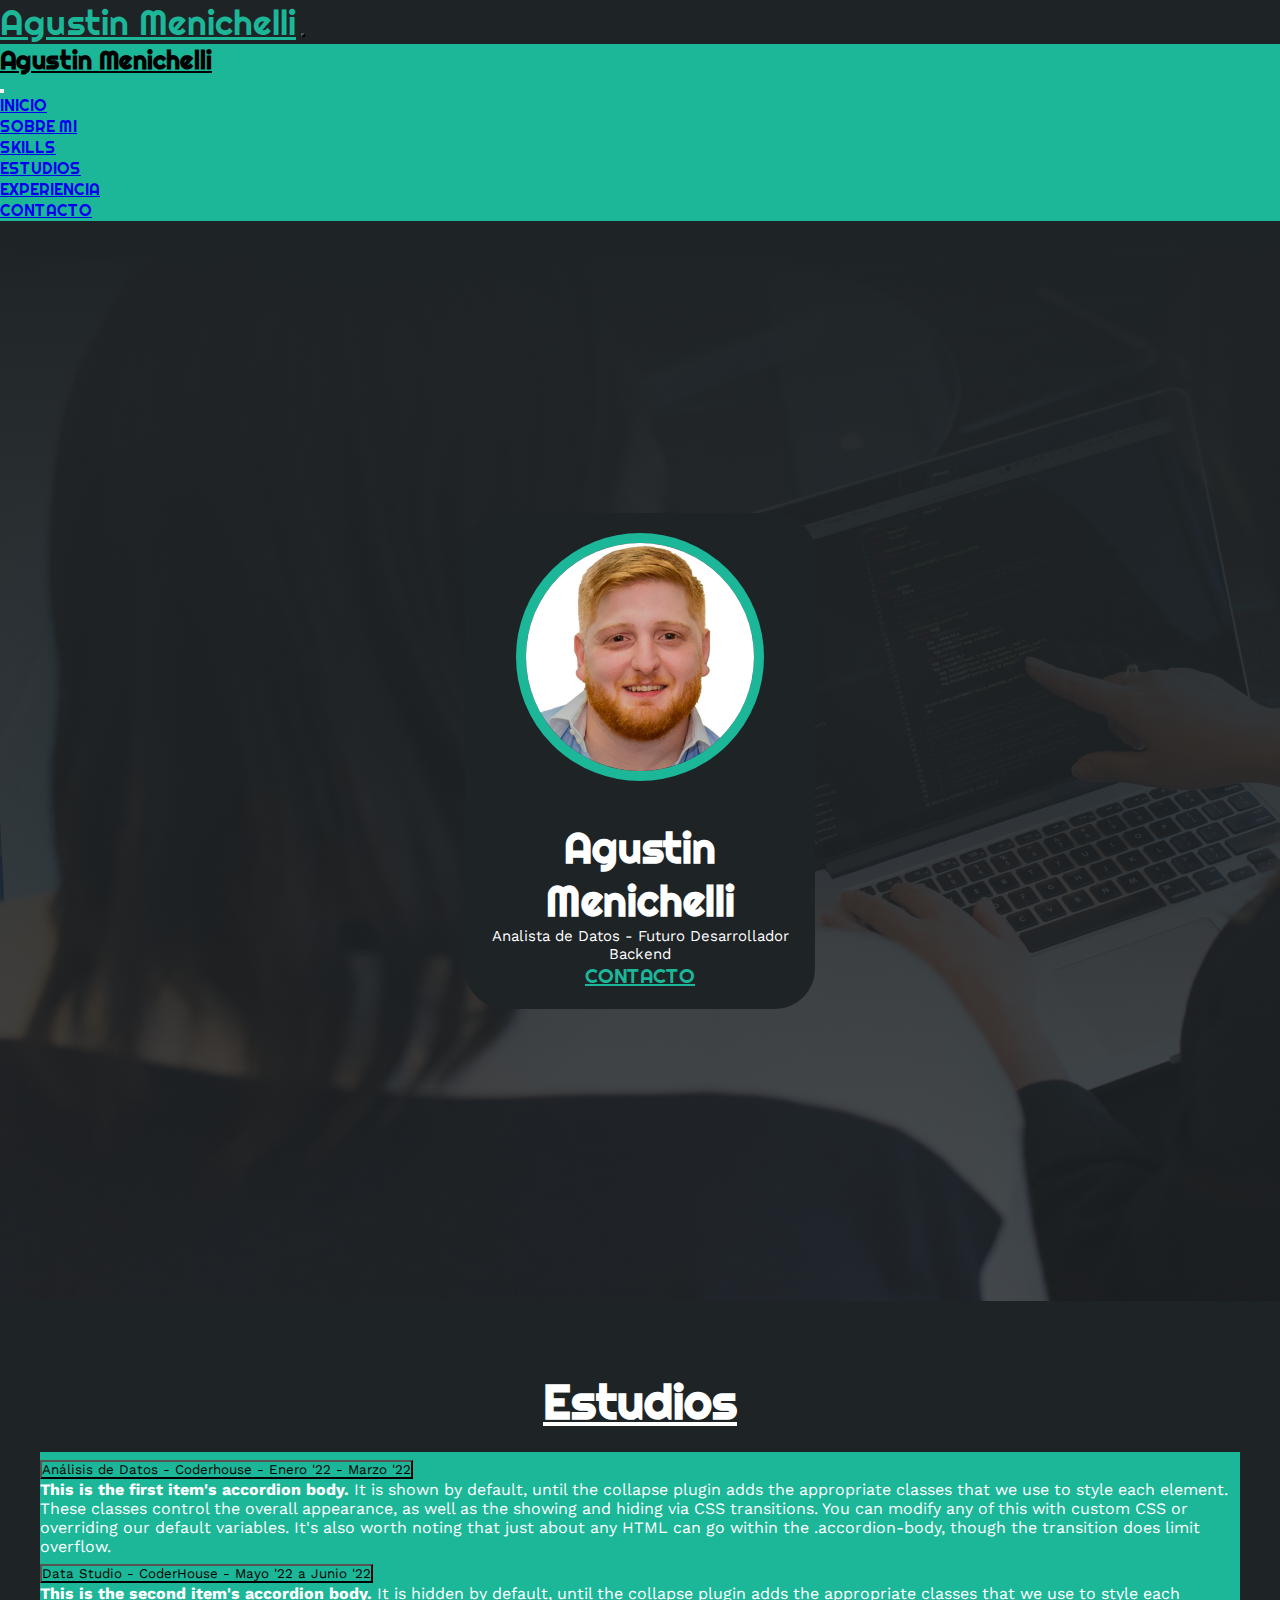
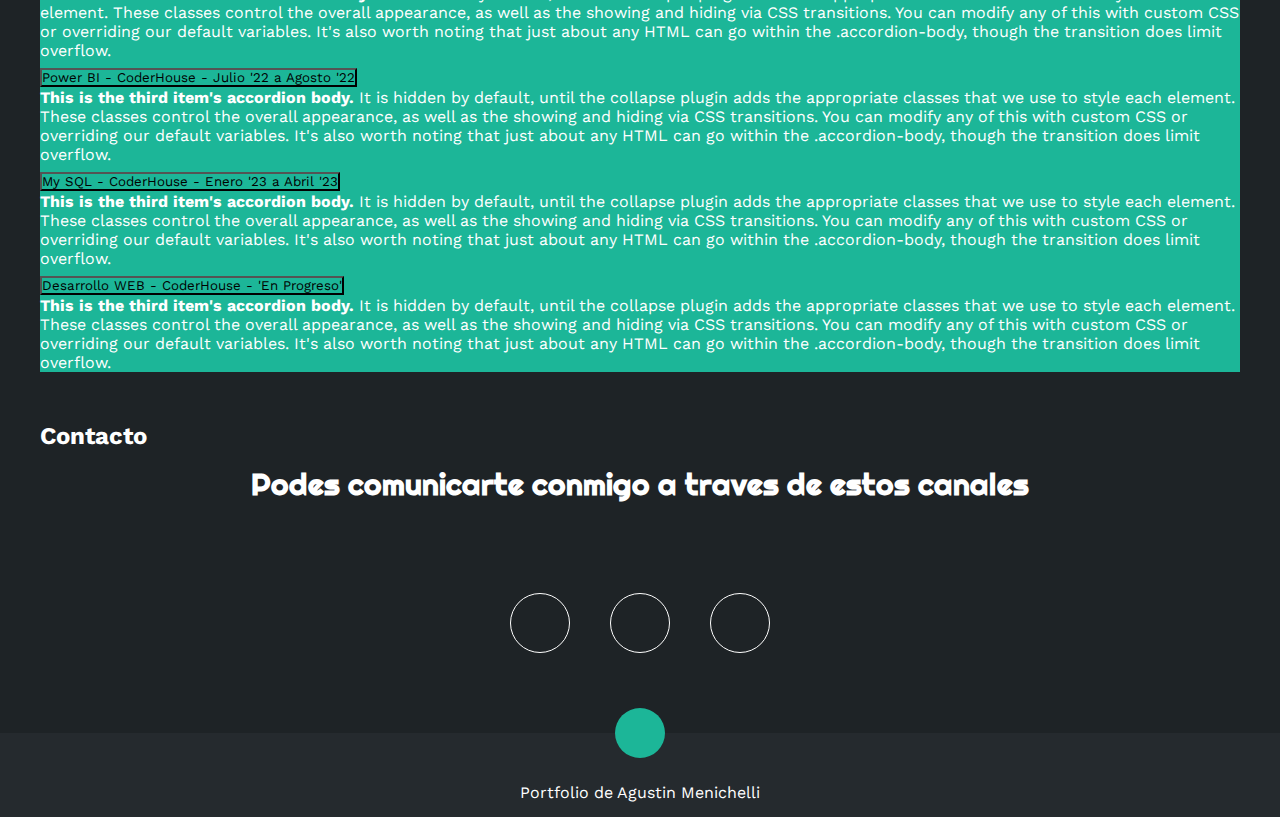
<file: pages/estudios.html>
<!DOCTYPE html>
<html lang="es">

<head>
    <meta charset="UTF-8">
    <meta name="viewport" content="width=device-width, initial-scale=1.0">
    <link rel="stylesheet" href="https://cdnjs.cloudflare.com/ajax/libs/font-awesome/6.4.0/css/all.min.css"
        integrity="sha512-iecdLmaskl7CVkqkXNQ/ZH/XLlvWZOJyj7Yy7tcenmpD1ypASozpmT/E0iPtmFIB46ZmdtAc9eNBvH0H/ZpiBw=="
        crossorigin="anonymous" referrerpolicy="no-referrer">
    <title>Mis Estudios</title>
    <meta name="description" content="Mis estudios y cursos en análisis de datos, Power BI, Data Studio, MySQL y desarrollo web. Mantengo un aprendizaje constante para mejorar mis habilidades. Descubre más sobre mi formación académica aquí.">
    <meta name="keywords" content="Estudios, Formación Académica, Análisis de Datos, Power BI, Data Studio, MySQL, Desarrollo Web">
    <link href="https://cdn.jsdelivr.net/npm/bootstrap@5.3.1/dist/css/bootstrap.min.css" rel="stylesheet"
        integrity="sha384-4bw+/aepP/YC94hEpVNVgiZdgIC5+VKNBQNGCHeKRQN+PtmoHDEXuppvnDJzQIu9" crossorigin="anonymous">
        <link rel="stylesheet" href="https://cdnjs.cloudflare.com/ajax/libs/animate.css/4.1.1/animate.min.css"/>
    <link rel="stylesheet" href="../css/main.css">
    </head>

<body>
    <!-- Menu Encabezado-->
    <header>
        <nav class="navbar bg-body-tertiary fixed-top">
            <div class="container-fluid">
                <a class="navbar-brand animate__animated animate__backInLeft" href="#inicio">Agustin Menichelli</a>
                <button class="navbar-toggler" type="button" data-bs-toggle="offcanvas"
                    data-bs-target="#offcanvasNavbar" aria-controls="offcanvasNavbar" aria-label="Toggle navigation">
                    <span class="navbar-toggler-icon"></span>
                </button>
                <div class="offcanvas offcanvas-end" tabindex="-1" id="offcanvasNavbar"
                    aria-labelledby="offcanvasNavbarLabel">
                    <div class="offcanvas-header">
                        <h5 class="offcanvas-title" id="offcanvasNavbarLabel">Agustin Menichelli</h5>
                        <button type="button" class="btn-close" data-bs-dismiss="offcanvas" aria-label="Close"></button>
                    </div>
                    <div class="offcanvas-body">
                        <ul class="navbar-nav justify-content-end flex-grow-1 pe-3">
                            <li class="nav-item">
                                <a class="nav-link active" aria-current="page" href="../index.html">INICIO</a>
                            </li>
                            <li class="nav-item">
                                <a class="nav-link" href="../pages/sobreMi.html">SOBRE MI</a>
                            </li>
                            <li class="nav-item">
                                <a class="nav-link" href="../pages/skills.html">SKILLS</a>
                            </li>
                            <li class="nav-item">
                                <a class="nav-link" href="#estudios">ESTUDIOS</a>
                            </li>
                            <li class="nav-item">
                                <a class="nav-link" href="../pages/experiencia.html">EXPERIENCIA</a>
                            </li>
                            <li class="nav-item">
                                <a class="nav-link" href="../pages/contacto.html">CONTACTO</a>
                            </li>
                        </ul>
                    </div>
                </div>
            </div>
        </nav>
    </header>
    <!--Seccion Inicio-->
    <section id="inicio" class="inicio">
        <div class="contenidoBanner">
            <div class="contenedorImg">
                <img src="../imagenes/fotoPerfil.jpg" alt="fotoPerfil">
            </div>
            <h1>Agustin Menichelli</h1>
            <h2>Analista de Datos - Futuro Desarrollador Backend</h2>
            <a href="#contacto" class="abajo">
                <div class="animate__animated animate__heartBeat animate__infinite">
                <span>CONTACTO</span>
            </div>
            </a>
        </div>
    </section>
    <!-- Seccion Estudios -->
    <section class="estudios" id="estudios">
        <div class="contenido-estudios">
            <h1>Estudios</h1>
            <div class="accordion" id="accordionEstudios">
                <div class="accordion-item">
                    <h2 class="accordion-header">
                        <button class="accordion-button" type="button" data-bs-toggle="collapse"
                            data-bs-target="#collapseOneEstudios" aria-expanded="true"
                            aria-controls="collapseOneEstudios">
                            Análisis de Datos - Coderhouse - Enero '22 - Marzo '22
                        </button>
                    </h2>
                    <div id="collapseOneEstudios" class="accordion-collapse collapse show"
                        data-bs-parent="#accordionEstudios">
                        <div class="accordion-body">
                            <strong>This is the first item's accordion body.</strong> It is shown by default, until the
                            collapse plugin adds the appropriate classes that we use to style each element. These
                            classes control the overall appearance, as well as the showing and hiding via CSS
                            transitions. You can modify any of this with custom CSS or overriding our default variables.
                            It's also worth noting that just about any HTML can go within the
                            <code>.accordion-body</code>, though the transition does limit overflow.
                        </div>
                    </div>
                </div>
                <div class="accordion-item">
                    <h2 class="accordion-header">
                        <button class="accordion-button collapsed" type="button" data-bs-toggle="collapse"
                            data-bs-target="#collapseTwoEstudios" aria-expanded="false"
                            aria-controls="collapseTwoEstudios">
                            Data Studio - CoderHouse - Mayo '22 a Junio '22
                        </button>
                    </h2>
                    <div id="collapseTwoEstudios" class="accordion-collapse collapse"
                        data-bs-parent="#accordionEstudios">
                        <div class="accordion-body">
                            <strong>This is the second item's accordion body.</strong> It is hidden by default, until
                            the collapse plugin adds the appropriate classes that we use to style each element. These
                            classes control the overall appearance, as well as the showing and hiding via CSS
                            transitions. You can modify any of this with custom CSS or overriding our default variables.
                            It's also worth noting that just about any HTML can go within the
                            <code>.accordion-body</code>, though the transition does limit overflow.
                        </div>
                    </div>
                </div>
                <div class="accordion-item">
                    <h2 class="accordion-header">
                        <button class="accordion-button collapsed" type="button" data-bs-toggle="collapse"
                            data-bs-target="#collapseThreeEstudios" aria-expanded="false"
                            aria-controls="collapseThreeEstudios">
                            Power BI - CoderHouse - Julio '22 a Agosto '22
                        </button>
                    </h2>
                    <div id="collapseThreeEstudios" class="accordion-collapse collapse"
                        data-bs-parent="#accordionEstudios">
                        <div class="accordion-body">
                            <strong>This is the third item's accordion body.</strong> It is hidden by default, until the
                            collapse plugin adds the appropriate classes that we use to style each element. These
                            classes control the overall appearance, as well as the showing and hiding via CSS
                            transitions. You can modify any of this with custom CSS or overriding our default variables.
                            It's also worth noting that just about any HTML can go within the
                            <code>.accordion-body</code>, though the transition does limit overflow.
                        </div>
                    </div>
                </div>
                <div class="accordion-item">
                    <h2 class="accordion-header">
                        <button class="accordion-button collapsed" type="button" data-bs-toggle="collapse"
                            data-bs-target="#collapseFourEstudios" aria-expanded="false"
                            aria-controls="collapseFourEstudios">
                            My SQL - CoderHouse - Enero '23 a Abril '23
                        </button>
                    </h2>
                    <div id="collapseFourEstudios" class="accordion-collapse collapse"
                        data-bs-parent="#accordionEstudios">
                        <div class="accordion-body">
                            <strong>This is the third item's accordion body.</strong> It is hidden by default, until the
                            collapse plugin adds the appropriate classes that we use to style each element. These
                            classes control the overall appearance, as well as the showing and hiding via CSS
                            transitions. You can modify any of this with custom CSS or overriding our default variables.
                            It's also worth noting that just about any HTML can go within the
                            <code>.accordion-body</code>, though the transition does limit overflow.
                        </div>
                    </div>
                </div>
                <div class="accordion-item">
                    <h2 class="accordion-header">
                        <button class="accordion-button collapsed" type="button" data-bs-toggle="collapse"
                            data-bs-target="#collapseFiveEstudios" aria-expanded="false"
                            aria-controls="collapseFiveEstudios">
                            Desarrollo WEB - CoderHouse - 'En Progreso'
                        </button>
                    </h2>
                    <div id="collapseFiveEstudios" class="accordion-collapse collapse"
                        data-bs-parent="#accordionEstudios">
                        <div class="accordion-body">
                            <strong>This is the third item's accordion body.</strong> It is hidden by default, until the
                            collapse plugin adds the appropriate classes that we use to style each element. These
                            classes control the overall appearance, as well as the showing and hiding via CSS
                            transitions. You can modify any of this with custom CSS or overriding our default variables.
                            It's also worth noting that just about any HTML can go within the
                            <code>.accordion-body</code>, though the transition does limit overflow.
                        </div>
                    </div>
                </div>
            </div>
        </div>
    </section>
    <!-- Seccion Contacto -->
    <section id="contacto" class="contacto">
        <div class="contenido-contacto">
            <h2>Contacto</h2>
            <h5>Podes comunicarte conmigo a traves de estos canales</h5>
            <div class="redes">
                <a href="#"><i class="fa-brands fa-whatsapp"></i></i></a>
                <a href="#"><i class="fa-brands fa-linkedin-in"></i></a>
                <a href="#"><i class="fa-solid fa-at"></i></a>
            </div>
        </div>
    </section>
    <!-- Seccion Footer -->
    <footer>
        <a class="animate__animated animate__shakeY animate__infinite arriba" href="#inicio">
            <i class="fa-solid fa-angles-up"></i>
        </a> 
        <span>Portfolio de Agustin Menichelli</span>
    </footer>

    <script src="https://cdn.jsdelivr.net/npm/bootstrap@5.3.1/dist/js/bootstrap.bundle.min.js"
        integrity="sha384-HwwvtgBNo3bZJJLYd8oVXjrBZt8cqVSpeBNS5n7C8IVInixGAoxmnlMuBnhbgrkm"
        crossorigin="anonymous"></script>
</body>

</html>
</file>
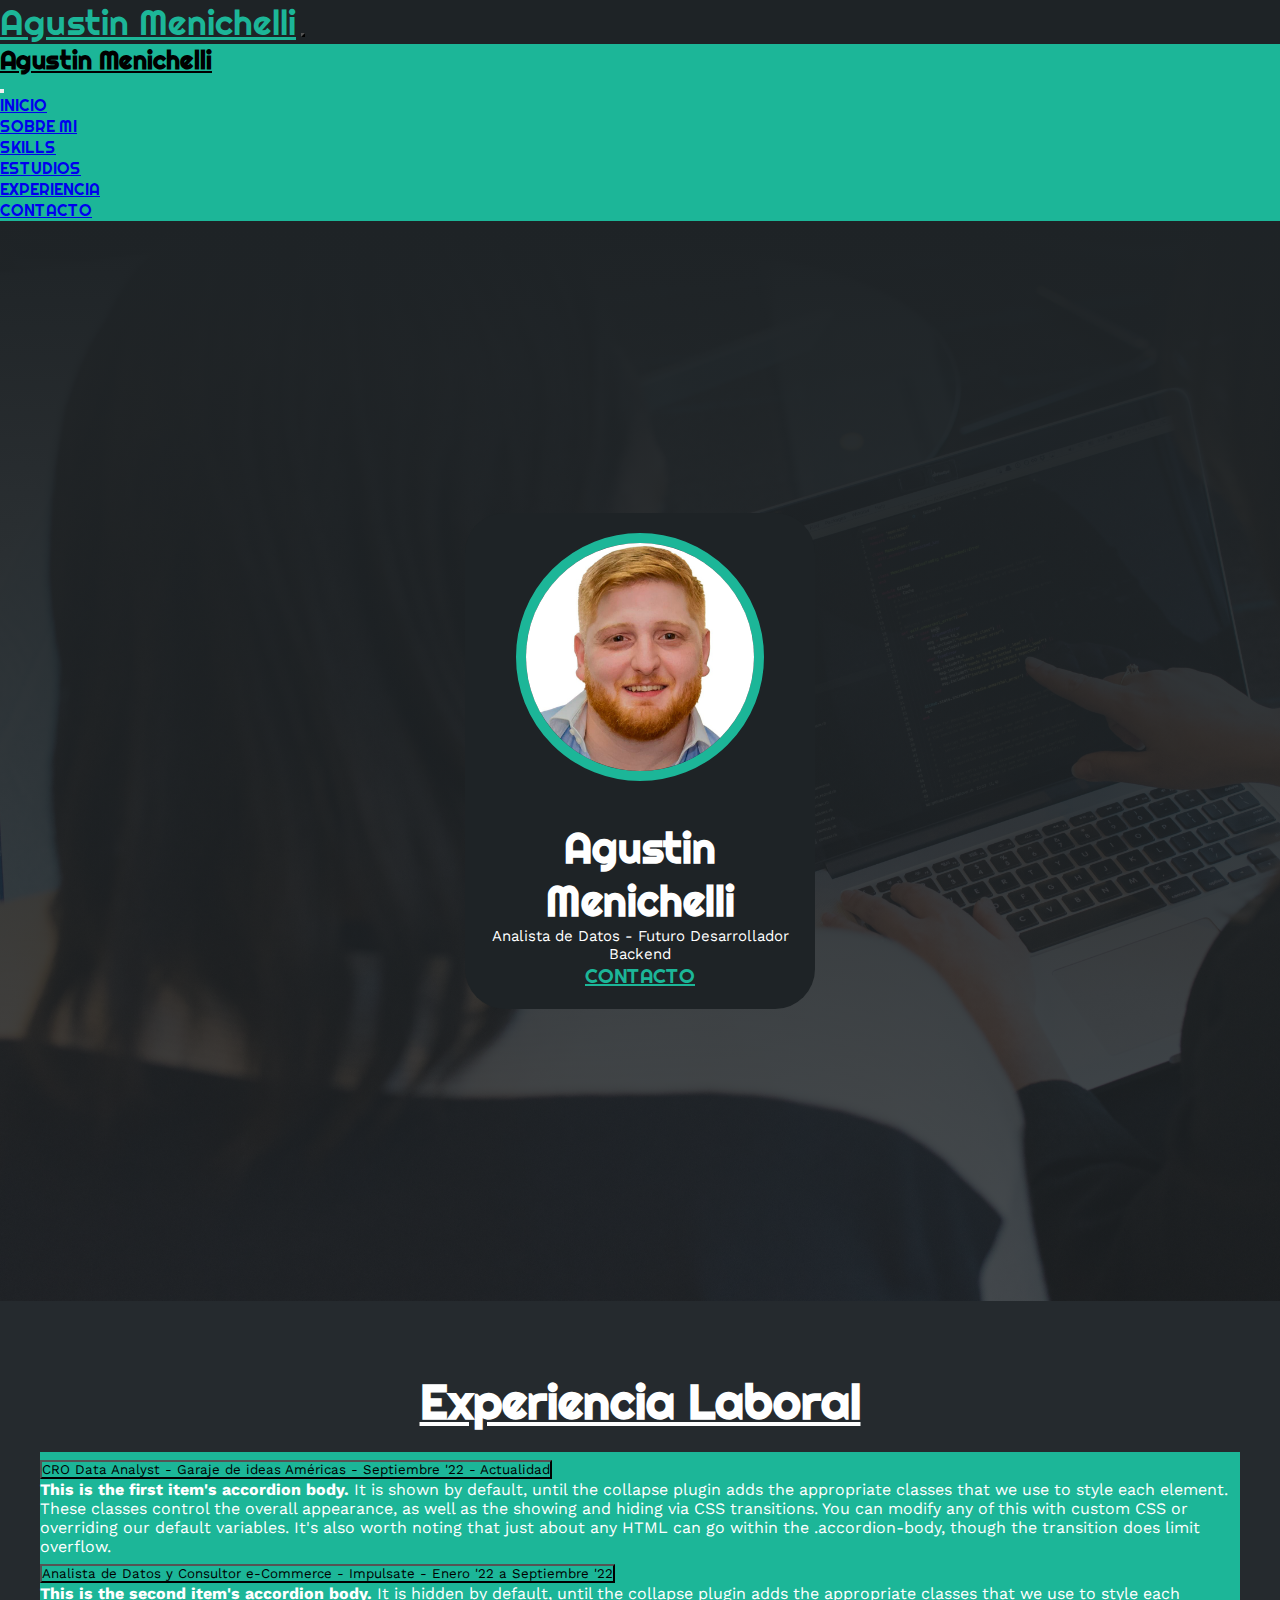
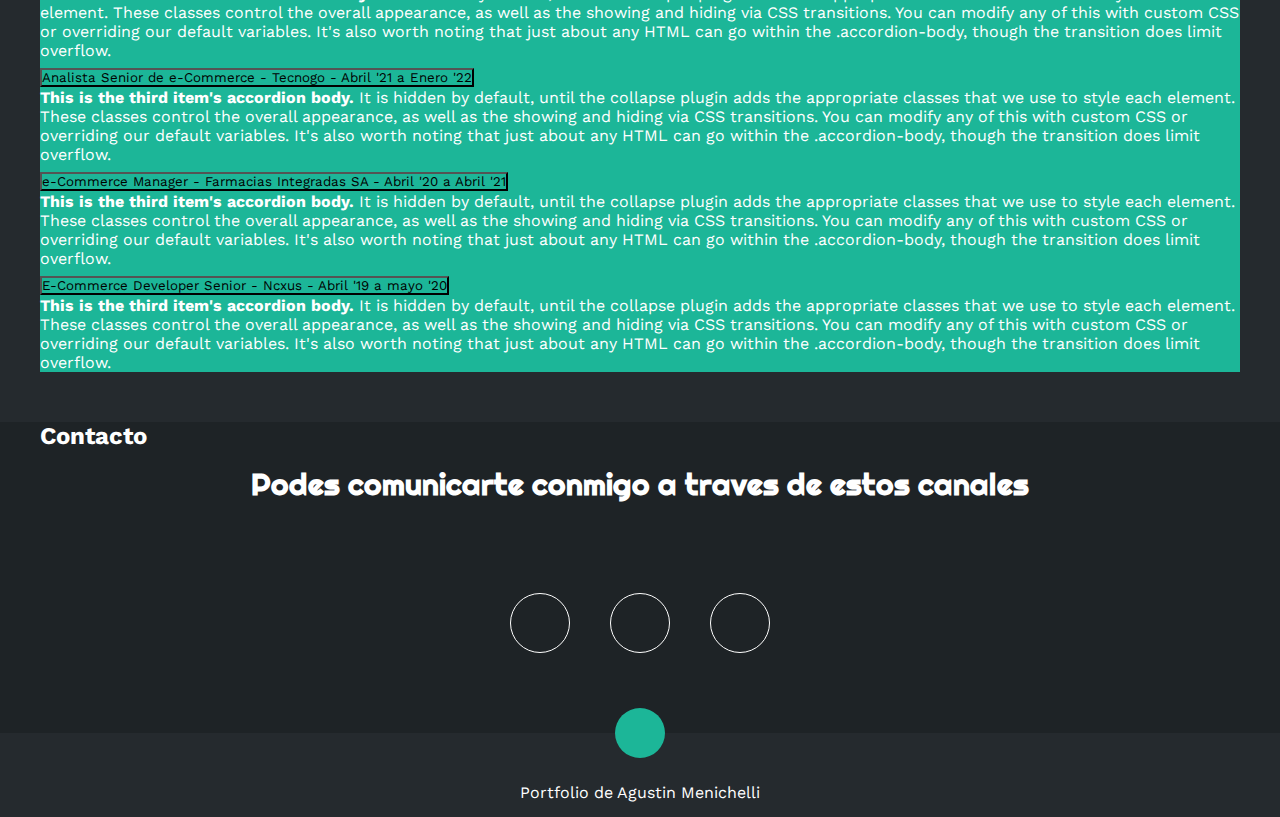
<file: pages/experiencia.html>
<!DOCTYPE html>
<html lang="es">

<head>
    <meta charset="UTF-8">
    <meta name="viewport" content="width=device-width, initial-scale=1.0">
    <link rel="stylesheet" href="https://cdnjs.cloudflare.com/ajax/libs/font-awesome/6.4.0/css/all.min.css"
        integrity="sha512-iecdLmaskl7CVkqkXNQ/ZH/XLlvWZOJyj7Yy7tcenmpD1ypASozpmT/E0iPtmFIB46ZmdtAc9eNBvH0H/ZpiBw=="
        crossorigin="anonymous" referrerpolicy="no-referrer">
    <title>Mis Experiencias</title>
    <meta name="description" content="Mi experiencia laboral como CRO Data Analyst, Analista de Datos y Consultor e-Commerce, y más. Conoce mis logros y contribuciones en diferentes roles y empresas. Estoy listo para asumir nuevos desafíos.">
    <meta name="keywords" content="Experiencia Laboral, CRO Data Analyst, Consultor e-Commerce, Analista Senior de e-Commerce, e-Commerce Manager, e-Commerce Developer Senior">
    <link href="https://cdn.jsdelivr.net/npm/bootstrap@5.3.1/dist/css/bootstrap.min.css" rel="stylesheet"
        integrity="sha384-4bw+/aepP/YC94hEpVNVgiZdgIC5+VKNBQNGCHeKRQN+PtmoHDEXuppvnDJzQIu9" crossorigin="anonymous">
        <link rel="stylesheet" href="https://cdnjs.cloudflare.com/ajax/libs/animate.css/4.1.1/animate.min.css"/>
    <link rel="stylesheet" href="../css/main.css">
    </head>

<body>
    <!-- Menu Encabezado-->
    <header>
        <nav class="navbar bg-body-tertiary fixed-top">
            <div class="container-fluid">
                <a class="navbar-brand animate__animated animate__backInLeft" href="#inicio">Agustin Menichelli</a>
                <button class="navbar-toggler" type="button" data-bs-toggle="offcanvas"
                    data-bs-target="#offcanvasNavbar" aria-controls="offcanvasNavbar" aria-label="Toggle navigation">
                    <span class="navbar-toggler-icon"></span>
                </button>
                <div class="offcanvas offcanvas-end" tabindex="-1" id="offcanvasNavbar"
                    aria-labelledby="offcanvasNavbarLabel">
                    <div class="offcanvas-header">
                        <h5 class="offcanvas-title" id="offcanvasNavbarLabel">Agustin Menichelli</h5>
                        <button type="button" class="btn-close" data-bs-dismiss="offcanvas" aria-label="Close"></button>
                    </div>
                    <div class="offcanvas-body">
                        <ul class="navbar-nav justify-content-end flex-grow-1 pe-3">
                            <li class="nav-item">
                                <a class="nav-link active" aria-current="page" href="../index.html">INICIO</a>
                            </li>
                            <li class="nav-item">
                                <a class="nav-link" href="../pages/sobreMi.html">SOBRE MI</a>
                            </li>
                            <li class="nav-item">
                                <a class="nav-link" href="../pages/skills.html">SKILLS</a>
                            </li>
                            <li class="nav-item">
                                <a class="nav-link" href="../pages/estudios.html">ESTUDIOS</a>
                            </li>
                            <li class="nav-item">
                                <a class="nav-link" href="#experiencia">EXPERIENCIA</a>
                            </li>
                            <li class="nav-item">
                                <a class="nav-link" href="../pages/contacto.html">CONTACTO</a>
                            </li>
                        </ul>
                    </div>
                </div>
            </div>
        </nav>
    </header>
    <!--Seccion Inicio-->
    <section id="inicio" class="inicio">
        <div class="contenidoBanner">
            <div class="contenedorImg">
                <img src="../imagenes/fotoPerfil.jpg" alt="fotoPerfil">
            </div>
            <h1>Agustin Menichelli</h1>
            <h2>Analista de Datos - Futuro Desarrollador Backend</h2>
            <a href="#contacto" class="abajo">
                <div class="animate__animated animate__heartBeat animate__infinite">
                <span>CONTACTO</span>
            </div>
            </a>
        </div>
    </section>
    <!-- Seccion Experiencia -->
    <section class="experiencia" id="experiencia">
        <div class="contenido-experiencia">
            <h1>Experiencia Laboral</h1>
            <div class="accordion" id="accordionExperiencia">
                <div class="accordion-item">
                    <h2 class="accordion-header">
                        <button class="accordion-button" type="button" data-bs-toggle="collapse"
                            data-bs-target="#collapseOneExperiencia" aria-expanded="true"
                            aria-controls="collapseOneExperiencia">
                            CRO Data Analyst - Garaje de ideas Américas - Septiembre '22 - Actualidad
                        </button>
                    </h2>
                    <div id="collapseOneExperiencia" class="accordion-collapse collapse show"
                        data-bs-parent="#accordionExperiencia">
                        <div class="accordion-body">
                            <strong>This is the first item's accordion body.</strong> It is shown by default, until the
                            collapse plugin adds the appropriate classes that we use to style each element. These
                            classes control the overall appearance, as well as the showing and hiding via CSS
                            transitions. You can modify any of this with custom CSS or overriding our default variables.
                            It's also worth noting that just about any HTML can go within the
                            <code>.accordion-body</code>, though the transition does limit overflow.
                        </div>
                    </div>
                </div>
                <div class="accordion-item">
                    <h2 class="accordion-header">
                        <button class="accordion-button collapsed" type="button" data-bs-toggle="collapse"
                            data-bs-target="#collapseTwoExperiencia" aria-expanded="false"
                            aria-controls="collapseTwoExperiencia">
                            Analista de Datos y Consultor e-Commerce - Impulsate - Enero '22 a Septiembre '22
                        </button>
                    </h2>
                    <div id="collapseTwoExperiencia" class="accordion-collapse collapse"
                        data-bs-parent="#accordionExperiencia">
                        <div class="accordion-body">
                            <strong>This is the second item's accordion body.</strong> It is hidden by default, until
                            the collapse plugin adds the appropriate classes that we use to style each element. These
                            classes control the overall appearance, as well as the showing and hiding via CSS
                            transitions. You can modify any of this with custom CSS or overriding our default variables.
                            It's also worth noting that just about any HTML can go within the
                            <code>.accordion-body</code>, though the transition does limit overflow.
                        </div>
                    </div>
                </div>
                <div class="accordion-item">
                    <h2 class="accordion-header">
                        <button class="accordion-button collapsed" type="button" data-bs-toggle="collapse"
                            data-bs-target="#collapseThreeExperiencia" aria-expanded="false"
                            aria-controls="collapseThreeExperiencia">
                            Analista Senior de e-Commerce - Tecnogo - Abril '21 a Enero '22
                        </button>
                    </h2>
                    <div id="collapseThreeExperiencia" class="accordion-collapse collapse"
                        data-bs-parent="#accordionExperiencia">
                        <div class="accordion-body">
                            <strong>This is the third item's accordion body.</strong> It is hidden by default, until the
                            collapse plugin adds the appropriate classes that we use to style each element. These
                            classes control the overall appearance, as well as the showing and hiding via CSS
                            transitions. You can modify any of this with custom CSS or overriding our default variables.
                            It's also worth noting that just about any HTML can go within the
                            <code>.accordion-body</code>, though the transition does limit overflow.
                        </div>
                    </div>
                </div>
                <div class="accordion-item">
                    <h2 class="accordion-header">
                        <button class="accordion-button collapsed" type="button" data-bs-toggle="collapse"
                            data-bs-target="#collapseFourExperiencia" aria-expanded="false"
                            aria-controls="collapseFourExperiencia">
                            e-Commerce Manager - Farmacias Integradas SA - Abril '20 a Abril '21
                        </button>
                    </h2>
                    <div id="collapseFourExperiencia" class="accordion-collapse collapse"
                        data-bs-parent="#accordionExperiencia">
                        <div class="accordion-body">
                            <strong>This is the third item's accordion body.</strong> It is hidden by default, until the
                            collapse plugin adds the appropriate classes that we use to style each element. These
                            classes control the overall appearance, as well as the showing and hiding via CSS
                            transitions. You can modify any of this with custom CSS or overriding our default variables.
                            It's also worth noting that just about any HTML can go within the
                            <code>.accordion-body</code>, though the transition does limit overflow.
                        </div>
                    </div>
                </div>
                <div class="accordion-item">
                    <h2 class="accordion-header">
                        <button class="accordion-button collapsed" type="button" data-bs-toggle="collapse"
                            data-bs-target="#collapseFiveExperiencia" aria-expanded="false"
                            aria-controls="collapseFiveExperiencia">
                            E-Commerce Developer Senior - Ncxus - Abril '19 a mayo '20
                        </button>
                    </h2>
                    <div id="collapseFivExperiencia" class="accordion-collapse collapse"
                        data-bs-parent="#accordionExperiencia">
                        <div class="accordion-body">
                            <strong>This is the third item's accordion body.</strong> It is hidden by default, until the
                            collapse plugin adds the appropriate classes that we use to style each element. These
                            classes control the overall appearance, as well as the showing and hiding via CSS
                            transitions. You can modify any of this with custom CSS or overriding our default variables.
                            It's also worth noting that just about any HTML can go within the
                            <code>.accordion-body</code>, though the transition does limit overflow.
                        </div>
                    </div>
                </div>
            </div>
        </div>
    </section>
    <!-- Seccion Contacto -->
    <section id="contacto" class="contacto">
        <div class="contenido-contacto">
            <h2>Contacto</h2>
            <h5>Podes comunicarte conmigo a traves de estos canales</h5>
            <div class="redes">
                <a href="#"><i class="fa-brands fa-whatsapp"></i></i></a>
                <a href="#"><i class="fa-brands fa-linkedin-in"></i></a>
                <a href="#"><i class="fa-solid fa-at"></i></a>
            </div>
        </div>
    </section>
    <!-- Seccion Footer -->
    <footer>
        <a class="animate__animated animate__shakeY animate__infinite arriba" href="#inicio">
            <i class="fa-solid fa-angles-up"></i>
        </a> 
        <span>Portfolio de Agustin Menichelli</span>
    </footer>

    <script src="https://cdn.jsdelivr.net/npm/bootstrap@5.3.1/dist/js/bootstrap.bundle.min.js"
        integrity="sha384-HwwvtgBNo3bZJJLYd8oVXjrBZt8cqVSpeBNS5n7C8IVInixGAoxmnlMuBnhbgrkm"
        crossorigin="anonymous"></script>
</body>

</html>
</file>
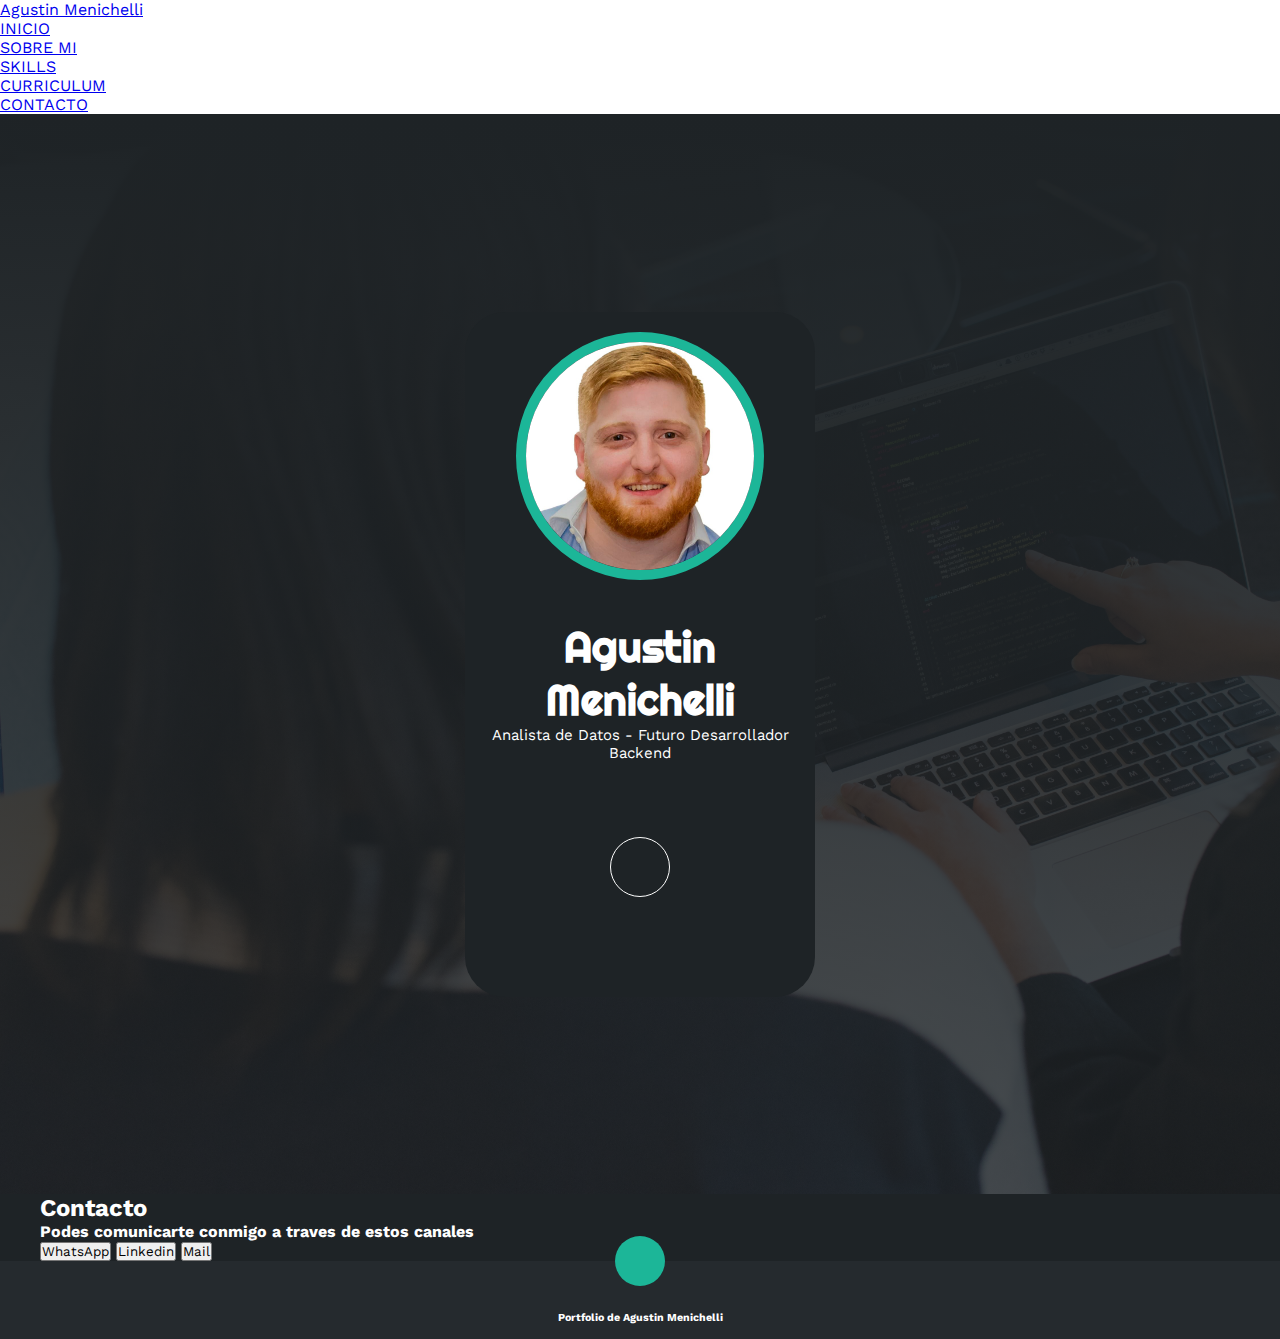
<file: pages/inicio.html>
<!DOCTYPE html>
<html lang="es">

<head>
    <meta charset="UTF-8">
    <meta name="viewport" content="width=device-width, initial-scale=1.0">
    <link rel="stylesheet" href="https://cdnjs.cloudflare.com/ajax/libs/font-awesome/6.4.0/css/all.min.css"
        integrity="sha512-iecdLmaskl7CVkqkXNQ/ZH/XLlvWZOJyj7Yy7tcenmpD1ypASozpmT/E0iPtmFIB46ZmdtAc9eNBvH0H/ZpiBw=="
        crossorigin="anonymous" referrerpolicy="no-referrer" />
    <title>Inicio AM</title>
    <link rel="stylesheet" href="../css/main.css">
</head>

<body>
    <div class="contenedorHeader">
        <header>
            <div class="logo">
                <a href="#">Agustin Menichelli</a>
            </div>
            <nav id="nav">
                <ul>
                    <li><a href="#inicio">INICIO</a></li>
                    <li><a href="#sobremi">SOBRE MI</a></li>
                    <li><a href="#skills">SKILLS</a></li>
                    <li><a href="#curriculum">CURRICULUM</a></li>
                    <li><a href="#contacto">CONTACTO</a></li>
                </ul>
            </nav>
            <div class="nav-Responsive" onclick="mostrarOcultarMenu()">
                <i class="fa-solid fa-bars"></i>
            </div>
        </header>
    </div>
    <!--Seccion Inicio-->
    <section id="inicio" class="inicio">
        <div class="contenidoBanner">
            <div class="contenedorImg">
                <img src="../imagenes/fotoPerfil.jpg" alt="fotoPerfil">
            </div>
            <h1>Agustin Menichelli</h1>
            <h2>Analista de Datos - Futuro Desarrollador Backend</h2>
            <div class="redes">
                <a href="#"><i class="fa-brands fa-linkedin-in"></i></a>
            </div>
        </div>
    </section>

    <section id="contacto" class="contacto">
        <div class="contenido-contacto">
            <h2>Contacto</h2>
            <h4>Podes comunicarte conmigo a traves de estos canales</h4>
                <div class="contacto-redes">
                    <button type="button" class="WP" onclick="window.location.href='https://api.whatsapp.com/send?phone=TU_NUMERO_DE_TELEFONO'">WhatsApp</button>
                    <button type="button" class="LK" onclick="window.location.href='URL_DE_TU_PERFIL_LINKEDIN'">Linkedin</button>
                    <button type="button" class="GM" onclick="window.location.href='mailto:DIRECCION_DE_CORREO'">Mail</button>
                    </div>
                </div>
    </section>
    
    <footer>
        <a href="#inicio" class="arriba">
            <i class="fa-solid fa-angles-up"></i>
        </a>
        <h6>Portfolio de Agustin Menichelli</h6>     
    </footer>
    <script src="https://cdn.jsdelivr.net/npm/bootstrap@5.3.1/dist/js/bootstrap.bundle.min.js"
    integrity="sha384-HwwvtgBNo3bZJJLYd8oVXjrBZt8cqVSpeBNS5n7C8IVInixGAoxmnlMuBnhbgrkm"
    crossorigin="anonymous"></script>
</body>
</html>
</file>
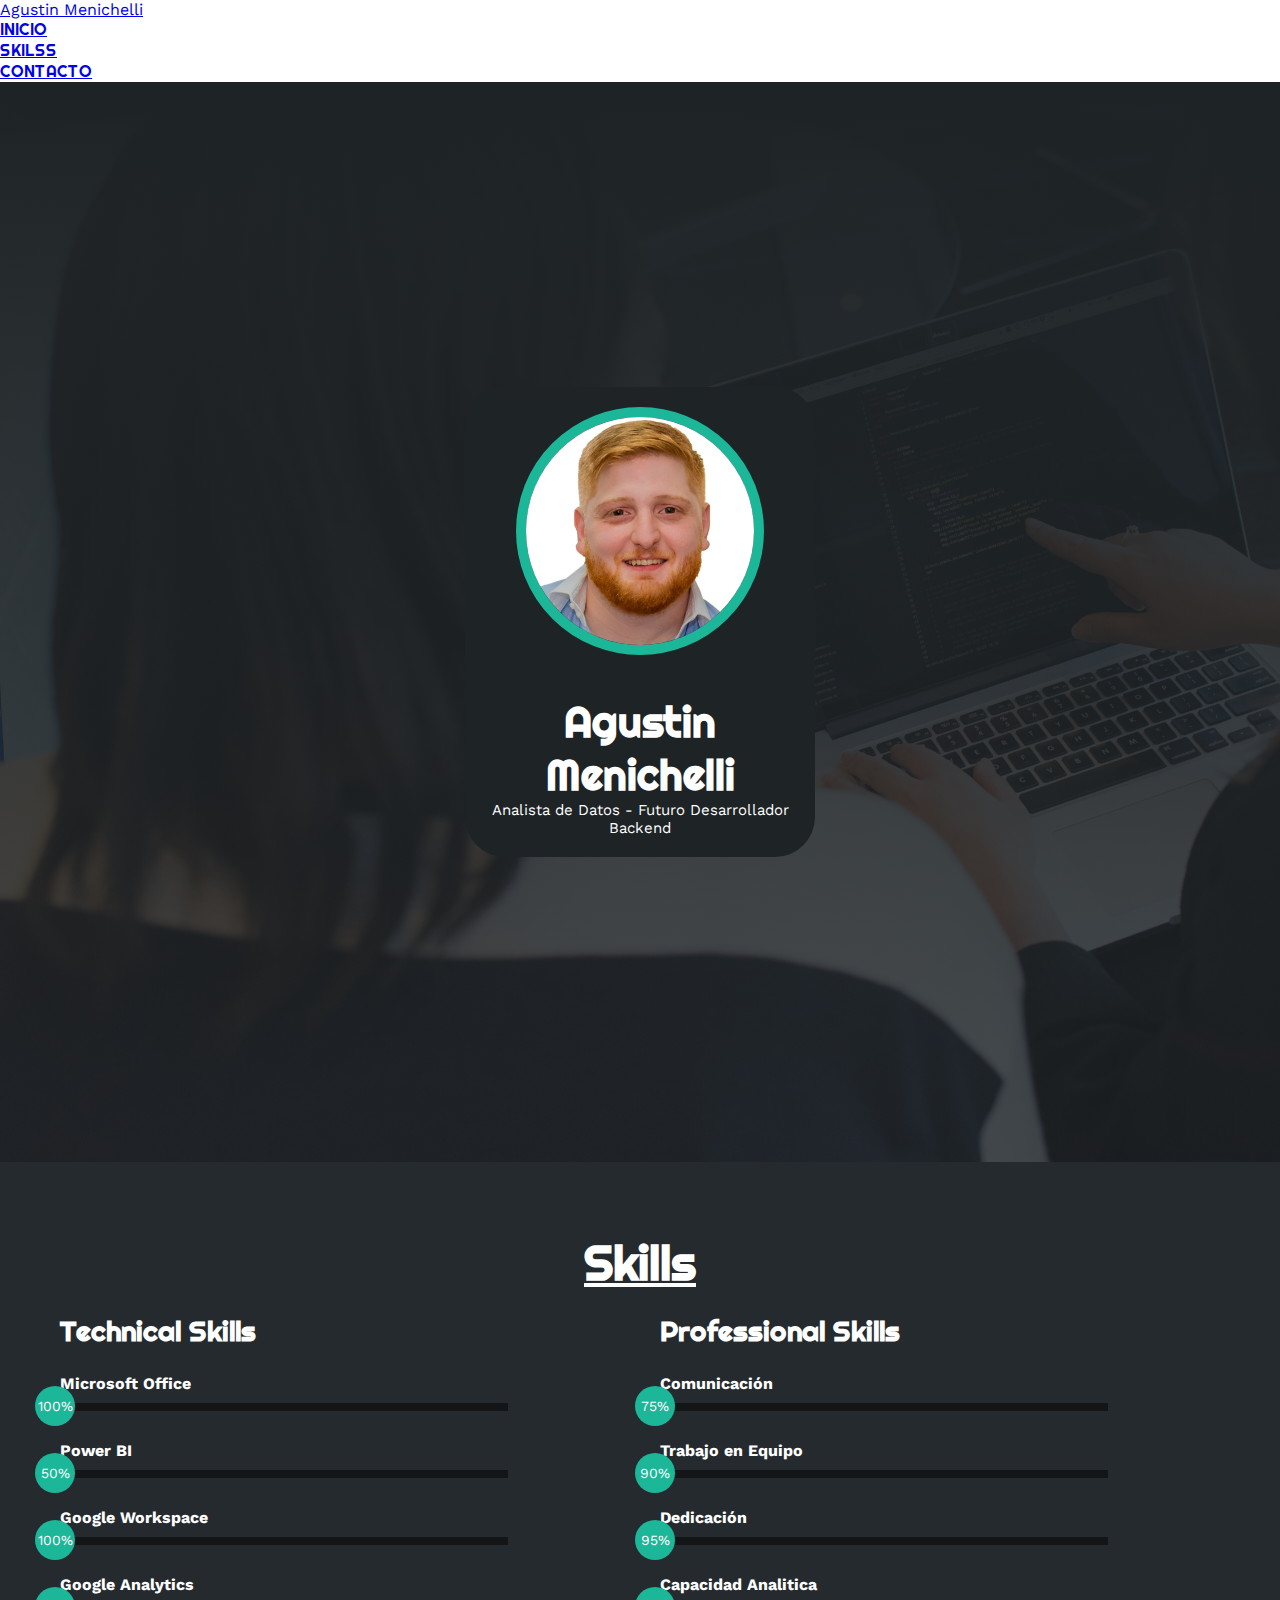
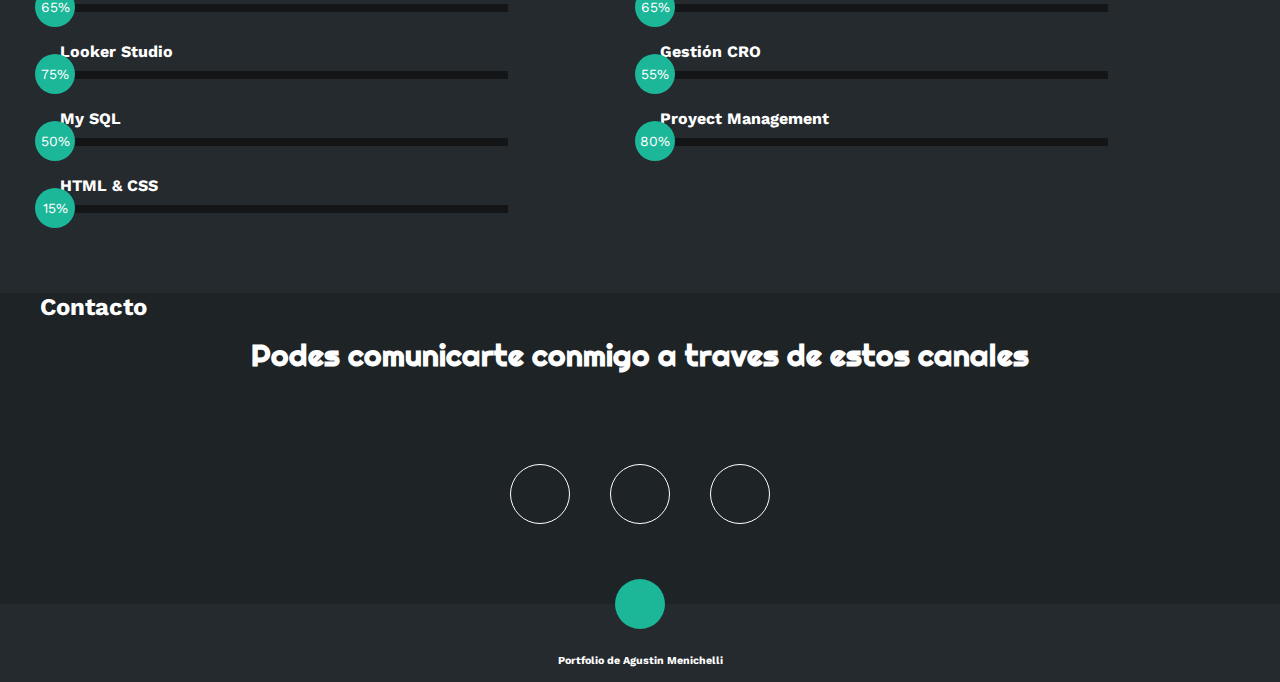
<file: pages/Skills.html>
<!DOCTYPE html>
<html lang="es">

<head>
    <meta charset="UTF-8">
    <meta name="viewport" content="width=device-width, initial-scale=1.0">
    <link rel="stylesheet" href="https://cdnjs.cloudflare.com/ajax/libs/font-awesome/6.4.0/css/all.min.css"
        integrity="sha512-iecdLmaskl7CVkqkXNQ/ZH/XLlvWZOJyj7Yy7tcenmpD1ypASozpmT/E0iPtmFIB46ZmdtAc9eNBvH0H/ZpiBw=="
        crossorigin="anonymous" referrerpolicy="no-referrer">
    <title>Portfolio AM</title>
    <link rel="stylesheet" href="../css/main.css">
    <link href="https://cdn.jsdelivr.net/npm/bootstrap@5.3.1/dist/css/bootstrap.min.css" rel="stylesheet"
        integrity="sha384-4bw+/aepP/YC94hEpVNVgiZdgIC5+VKNBQNGCHeKRQN+PtmoHDEXuppvnDJzQIu9" crossorigin="anonymous">
</head>

<body>
    <!-- Menu Encabezado-->
    <div class="contenedorHeader">
        <header>
            <div class="logo">
                <a href="#">Agustin Menichelli</a>
            </div>
            <nav id="nav">
                <ul class="nav nav-tabs">
                    <li class="nav-item">
                      <a class="nav-link" href="../index.html">INICIO</a>
                    </li>
                    <li class="nav-item">
                      <a class="nav-link" href="#skills">SKILSS</a>
                    </li>
                    <li class="nav-item">
                        <a class="nav-link" href="#contacto">CONTACTO</a>
                    </li>
                  </ul>
            </nav>
            <div class="nav-responsive" onclick="mostrarOcultarMenu()">
                <i class="fa-solid fa-bars"></i>
            </div>
        </header>
    </div>
    <!--Seccion Inicio-->
    <section id="inicio" class="inicio">
        <div class="contenidoBanner">
            <div class="contenedorImg">
                <img src="../imagenes/fotoPerfil.jpg" alt="fotoPerfil">
            </div>
            <h1>Agustin Menichelli</h1>
            <h2>Analista de Datos - Futuro Desarrollador Backend</h2>
        </div>
    </section>
    <!-- Seccion Skills -->
    <section class="skills" id="skills">
        <div class="contenido-skills">
            <h2>Skills</h2>
            <div class="fila">
                <!-- Techincal Skill -->
                <div class="lista">
                    <h3>Technical Skills</h3>
                    <div class="skill">
                        <span>Microsoft Office</span>
                        <div class="barra-skill">
                            <div class="progreso Microsoft">
                                <span>100%</span>
                            </div>
                        </div>
                    </div>
                    <div class="skill">
                        <span>Power BI</span>
                        <div class="barra-skill">
                            <div class="progreso Power">
                                <span>50%</span>
                            </div>
                        </div>
                    </div>
                    <div class="skill">
                        <span>Google Workspace</span>
                        <div class="barra-skill">
                            <div class="progreso Workspace">
                                <span>100%</span>
                            </div>
                        </div>
                    </div>
                    <div class="skill">
                        <span>Google Analytics</span>
                        <div class="barra-skill">
                            <div class="progreso Google">
                                <span>65%</span>
                            </div>
                        </div>
                    </div>
                    <div class="skill">
                        <span>Looker Studio</span>
                        <div class="barra-skill">
                            <div class="progreso Looker">
                                <span>75%</span>
                            </div>
                        </div>
                    </div>
                    <div class="skill">
                        <span>My SQL</span>
                        <div class="barra-skill">
                            <div class="progreso SQL">
                                <span>50%</span>
                            </div>
                        </div>
                    </div>
                    <div class="skill">
                        <span>HTML & CSS</span>
                        <div class="barra-skill">
                            <div class="progreso htmlcss">
                                <span>15%</span>
                            </div>
                        </div>
                    </div>
                </div>

                <!-- Professional Skill -->
                <div class="lista">
                    <h3>Professional Skills</h3>
                    <div class="skill">
                        <span>Comunicación</span>
                        <div class="barra-skill">
                            <div class="progreso comunicacion">
                                <span>75%</span>
                            </div>
                        </div>
                    </div>
                    <div class="skill">
                        <span>Trabajo en Equipo</span>
                        <div class="barra-skill">
                            <div class="progreso equipo">
                                <span>90%</span>
                            </div>
                        </div>
                    </div>
                    <div class="skill">
                        <span>Dedicación</span>
                        <div class="barra-skill">
                            <div class="progreso dedicacion">
                                <span>95%</span>
                            </div>
                        </div>
                    </div>
                    <div class="skill">
                        <span>Capacidad Analitica</span>
                        <div class="barra-skill">
                            <div class="progreso analitica">
                                <span>65%</span>
                            </div>
                        </div>
                    </div>
                    <div class="skill">
                        <span>Gestión CRO</span>
                        <div class="barra-skill">
                            <div class="progreso gestion">
                                <span>55%</span>
                            </div>
                        </div>
                    </div>
                    <div class="skill">
                        <span>Proyect Management</span>
                        <div class="barra-skill">
                            <div class="progreso proyect">
                                <span>80%</span>
                            </div>
                        </div>
                    </div>
                </div>
            </div>
        </div>
    </section>
    <!-- Seccion Contacto -->
    <section id="contacto" class="contacto">
         <div class="contenido-contacto">
            <h2>Contacto</h2>
            <h5>Podes comunicarte conmigo a traves de estos canales</h5>
            <div class="redes">
                <a href="#"><i class="fa-brands fa-whatsapp"></i></i></a>
                <a href="#"><i class="fa-brands fa-linkedin-in"></i></a>
                <a href="#"><i class="fa-solid fa-at"></i></a>
            </div>
        </div>
    </section>
    <!-- Seccion Footer -->
    <footer>
        <a href="#inicio" class="arriba">
            <i class="fa-solid fa-angles-up"></i>
        </a>
        <h6>Portfolio de Agustin Menichelli</h6>     
    </footer>

    <script src="https://cdn.jsdelivr.net/npm/bootstrap@5.3.1/dist/js/bootstrap.bundle.min.js"
    integrity="sha384-HwwvtgBNo3bZJJLYd8oVXjrBZt8cqVSpeBNS5n7C8IVInixGAoxmnlMuBnhbgrkm"
    crossorigin="anonymous"></script>
</body>

</html>
</file>
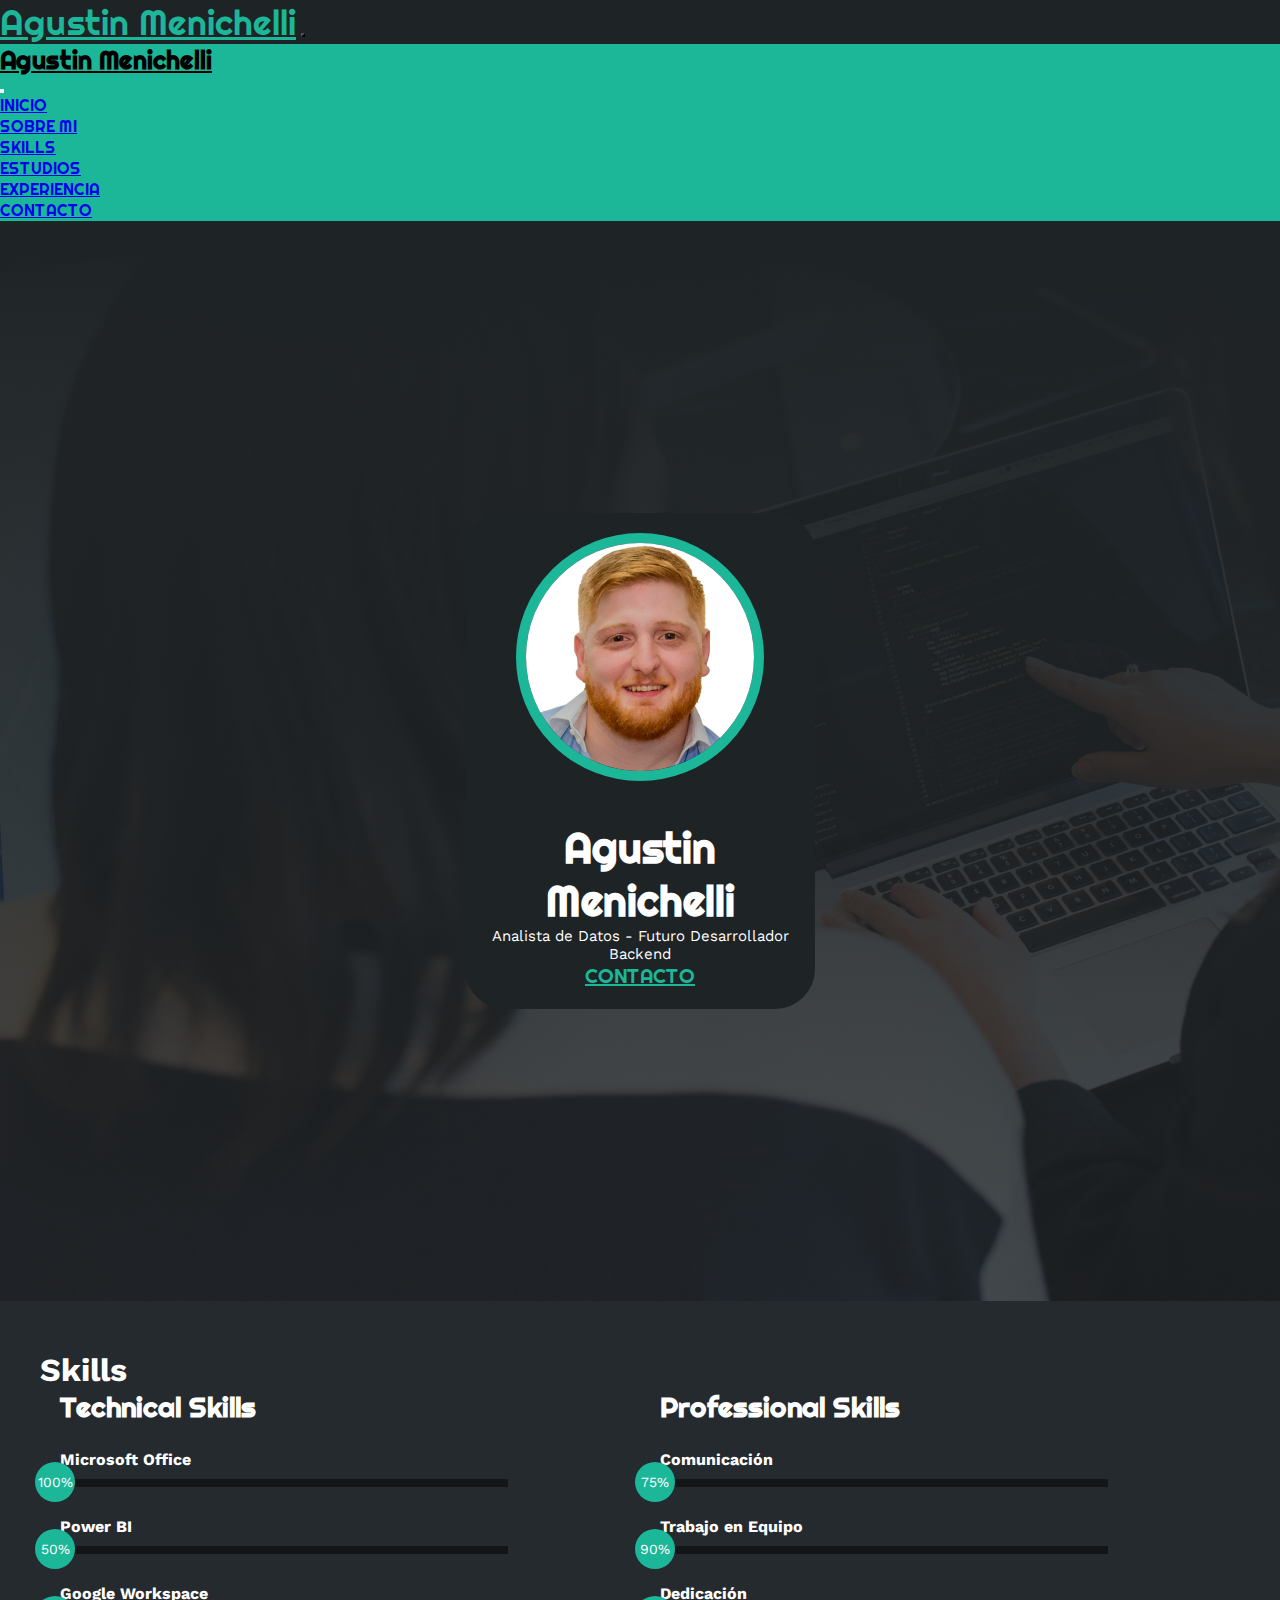
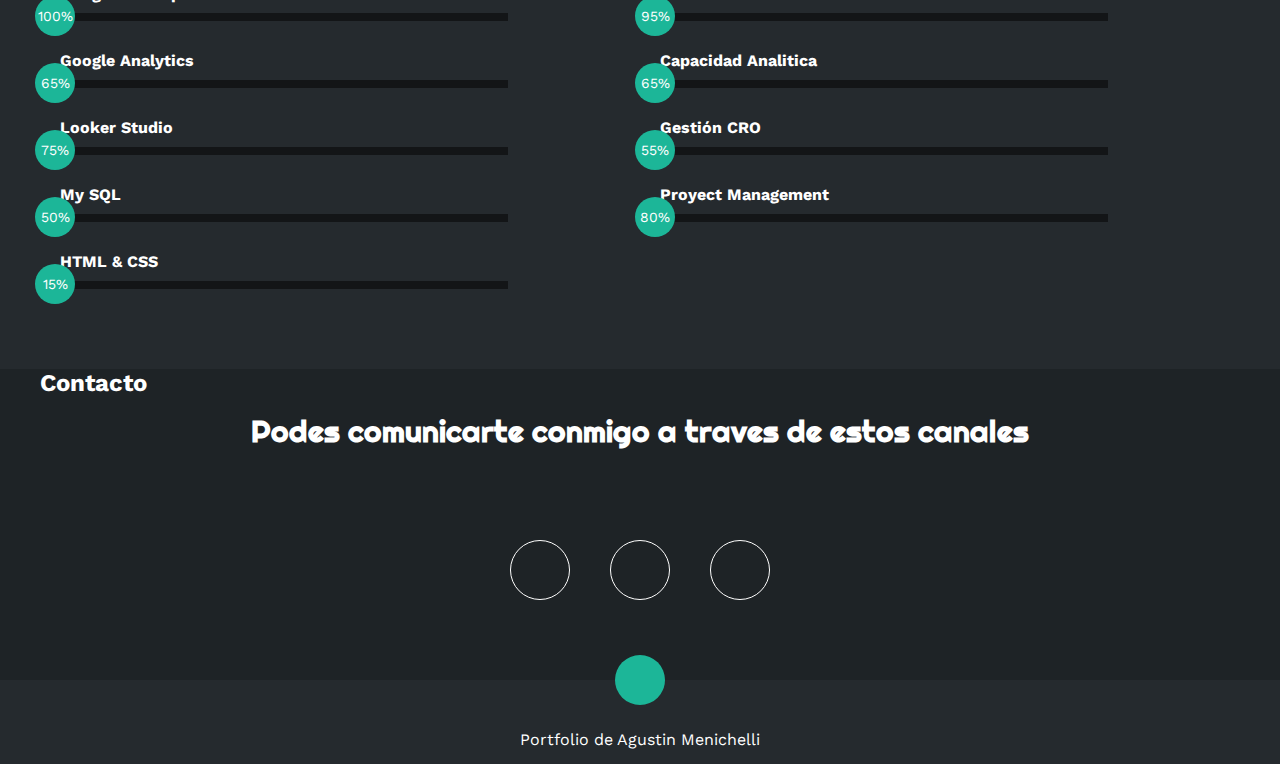
<file: pages/skills.html>
<!DOCTYPE html>
<html lang="es">

<head>
    <meta charset="UTF-8">
    <meta name="viewport" content="width=device-width, initial-scale=1.0">
    <link rel="stylesheet" href="https://cdnjs.cloudflare.com/ajax/libs/font-awesome/6.4.0/css/all.min.css"
        integrity="sha512-iecdLmaskl7CVkqkXNQ/ZH/XLlvWZOJyj7Yy7tcenmpD1ypASozpmT/E0iPtmFIB46ZmdtAc9eNBvH0H/ZpiBw=="
        crossorigin="anonymous" referrerpolicy="no-referrer">
    <title>Mis Skills</title>
    <meta name="description" content="Habilidades técnicas y profesionales de Agustin Menichelli. Desde Microsoft Office hasta habilidades en comunicación y trabajo en equipo, estoy preparado para enfrentar desafíos. Descubre más sobre mis habilidades y cómo puedo contribuir a tu proyecto.">
    <meta name="keywords" content="Habilidades Técnicas, Microsoft Office, Power BI, Google Workspace, Google Analytics, Looker Studio, MySQL, HTML, CSS, Habilidades Profesionales, Comunicación, Trabajo en Equipo, Dedicación, Capacidad Analítica, Gestión CRO, Proyecto Management">
    <link href="https://cdn.jsdelivr.net/npm/bootstrap@5.3.1/dist/css/bootstrap.min.css" rel="stylesheet"
        integrity="sha384-4bw+/aepP/YC94hEpVNVgiZdgIC5+VKNBQNGCHeKRQN+PtmoHDEXuppvnDJzQIu9" crossorigin="anonymous">
        <link rel="stylesheet" href="https://cdnjs.cloudflare.com/ajax/libs/animate.css/4.1.1/animate.min.css"/>
    <link rel="stylesheet" href="../css/main.css">
</head>

<body>
    <!-- Menu Encabezado-->
    <header>
        <nav class="navbar bg-body-tertiary fixed-top">
            <div class="container-fluid">
                <a class="navbar-brand animate__animated animate__backInLeft" href="#inicio">Agustin Menichelli</a>
                <button class="navbar-toggler" type="button" data-bs-toggle="offcanvas"
                    data-bs-target="#offcanvasNavbar" aria-controls="offcanvasNavbar" aria-label="Toggle navigation">
                    <span class="navbar-toggler-icon"></span>
                </button>
                <div class="offcanvas offcanvas-end" tabindex="-1" id="offcanvasNavbar"
                    aria-labelledby="offcanvasNavbarLabel">
                    <div class="offcanvas-header">
                        <h5 class="offcanvas-title" id="offcanvasNavbarLabel">Agustin Menichelli</h5>
                        <button type="button" class="btn-close" data-bs-dismiss="offcanvas" aria-label="Close"></button>
                    </div>
                    <div class="offcanvas-body">
                        <ul class="navbar-nav justify-content-end flex-grow-1 pe-3">
                            <li class="nav-item">
                                <a class="nav-link active" aria-current="page" href="../index.html">INICIO</a>
                            </li>
                            <li class="nav-item">
                                <a class="nav-link" href="../pages/sobreMi.html">SOBRE MI</a>
                            </li>
                            <li class="nav-item">
                                <a class="nav-link" href="#skills">SKILLS</a>
                            </li>
                            <li class="nav-item">
                                <a class="nav-link" href="../pages/estudios.html">ESTUDIOS</a>
                            </li>
                            <li class="nav-item">
                                <a class="nav-link" href="../pages/experiencia.html">EXPERIENCIA</a>
                            </li>
                            <li class="nav-item">
                                <a class="nav-link" href="../pages/contacto.html">CONTACTO</a>
                            </li>
                        </ul>
                    </div>
                </div>
            </div>
        </nav>
    </header>
    <!--Seccion Inicio-->
    <section id="inicio" class="inicio">
        <div class="contenidoBanner">
            <div class="contenedorImg">
                <img src="../imagenes/fotoPerfil.jpg" alt="fotoPerfil">
            </div>
            <h1>Agustin Menichelli</h1>
            <h2>Analista de Datos - Futuro Desarrollador Backend</h2>
            <a href="#contacto" class="abajo">
                <div class="animate__animated animate__heartBeat animate__infinite">
                <span>CONTACTO</span>
            </div>
            </a>
        </div>
    </section>
    <!-- Seccion Skills -->
    <section class="skills" id="skills">
        <div class="contenido-skills">
            <h1>Skills</h1>
            <div class="fila">
                <!-- Techincal Skill -->
                <div class="lista">
                    <h3>Technical Skills</h3>
                    <div class="skill">
                        <span>Microsoft Office</span>
                        <div class="barra-skill">
                            <div class="progreso Microsoft">
                                <span>100%</span>
                            </div>
                        </div>
                    </div>
                    <div class="skill">
                        <span>Power BI</span>
                        <div class="barra-skill">
                            <div class="progreso Power">
                                <span>50%</span>
                            </div>
                        </div>
                    </div>
                    <div class="skill">
                        <span>Google Workspace</span>
                        <div class="barra-skill">
                            <div class="progreso Workspace">
                                <span>100%</span>
                            </div>
                        </div>
                    </div>
                    <div class="skill">
                        <span>Google Analytics</span>
                        <div class="barra-skill">
                            <div class="progreso Google">
                                <span>65%</span>
                            </div>
                        </div>
                    </div>
                    <div class="skill">
                        <span>Looker Studio</span>
                        <div class="barra-skill">
                            <div class="progreso Looker">
                                <span>75%</span>
                            </div>
                        </div>
                    </div>
                    <div class="skill">
                        <span>My SQL</span>
                        <div class="barra-skill">
                            <div class="progreso SQL">
                                <span>50%</span>
                            </div>
                        </div>
                    </div>
                    <div class="skill">
                        <span>HTML & CSS</span>
                        <div class="barra-skill">
                            <div class="progreso htmlcss">
                                <span>15%</span>
                            </div>
                        </div>
                    </div>
                </div>

                <!-- Professional Skill -->
                <div class="lista">
                    <h3>Professional Skills</h3>
                    <div class="skill">
                        <span>Comunicación</span>
                        <div class="barra-skill">
                            <div class="progreso comunicacion">
                                <span>75%</span>
                            </div>
                        </div>
                    </div>
                    <div class="skill">
                        <span>Trabajo en Equipo</span>
                        <div class="barra-skill">
                            <div class="progreso equipo">
                                <span>90%</span>
                            </div>
                        </div>
                    </div>
                    <div class="skill">
                        <span>Dedicación</span>
                        <div class="barra-skill">
                            <div class="progreso dedicacion">
                                <span>95%</span>
                            </div>
                        </div>
                    </div>
                    <div class="skill">
                        <span>Capacidad Analitica</span>
                        <div class="barra-skill">
                            <div class="progreso analitica">
                                <span>65%</span>
                            </div>
                        </div>
                    </div>
                    <div class="skill">
                        <span>Gestión CRO</span>
                        <div class="barra-skill">
                            <div class="progreso gestion">
                                <span>55%</span>
                            </div>
                        </div>
                    </div>
                    <div class="skill">
                        <span>Proyect Management</span>
                        <div class="barra-skill">
                            <div class="progreso proyect">
                                <span>80%</span>
                            </div>
                        </div>
                    </div>
                </div>
            </div>
        </div>
    </section>
    <!-- Seccion Contacto -->
    <section id="contacto" class="contacto">
        <div class="contenido-contacto">
            <h2>Contacto</h2>
            <h5>Podes comunicarte conmigo a traves de estos canales</h5>
            <div class="redes">
                <a href="#"><i class="fa-brands fa-whatsapp"></i></i></a>
                <a href="#"><i class="fa-brands fa-linkedin-in"></i></a>
                <a href="#"><i class="fa-solid fa-at"></i></a>
            </div>
        </div>
    </section>
    <!-- Seccion Footer -->
    <footer>
        <a class="animate__animated animate__shakeY animate__infinite arriba" href="#inicio">
            <i class="fa-solid fa-angles-up"></i>
        </a> 
        <span>Portfolio de Agustin Menichelli</span>
    </footer>

    <script src="https://cdn.jsdelivr.net/npm/bootstrap@5.3.1/dist/js/bootstrap.bundle.min.js"
        integrity="sha384-HwwvtgBNo3bZJJLYd8oVXjrBZt8cqVSpeBNS5n7C8IVInixGAoxmnlMuBnhbgrkm"
        crossorigin="anonymous"></script>
</body>

</html>
</file>
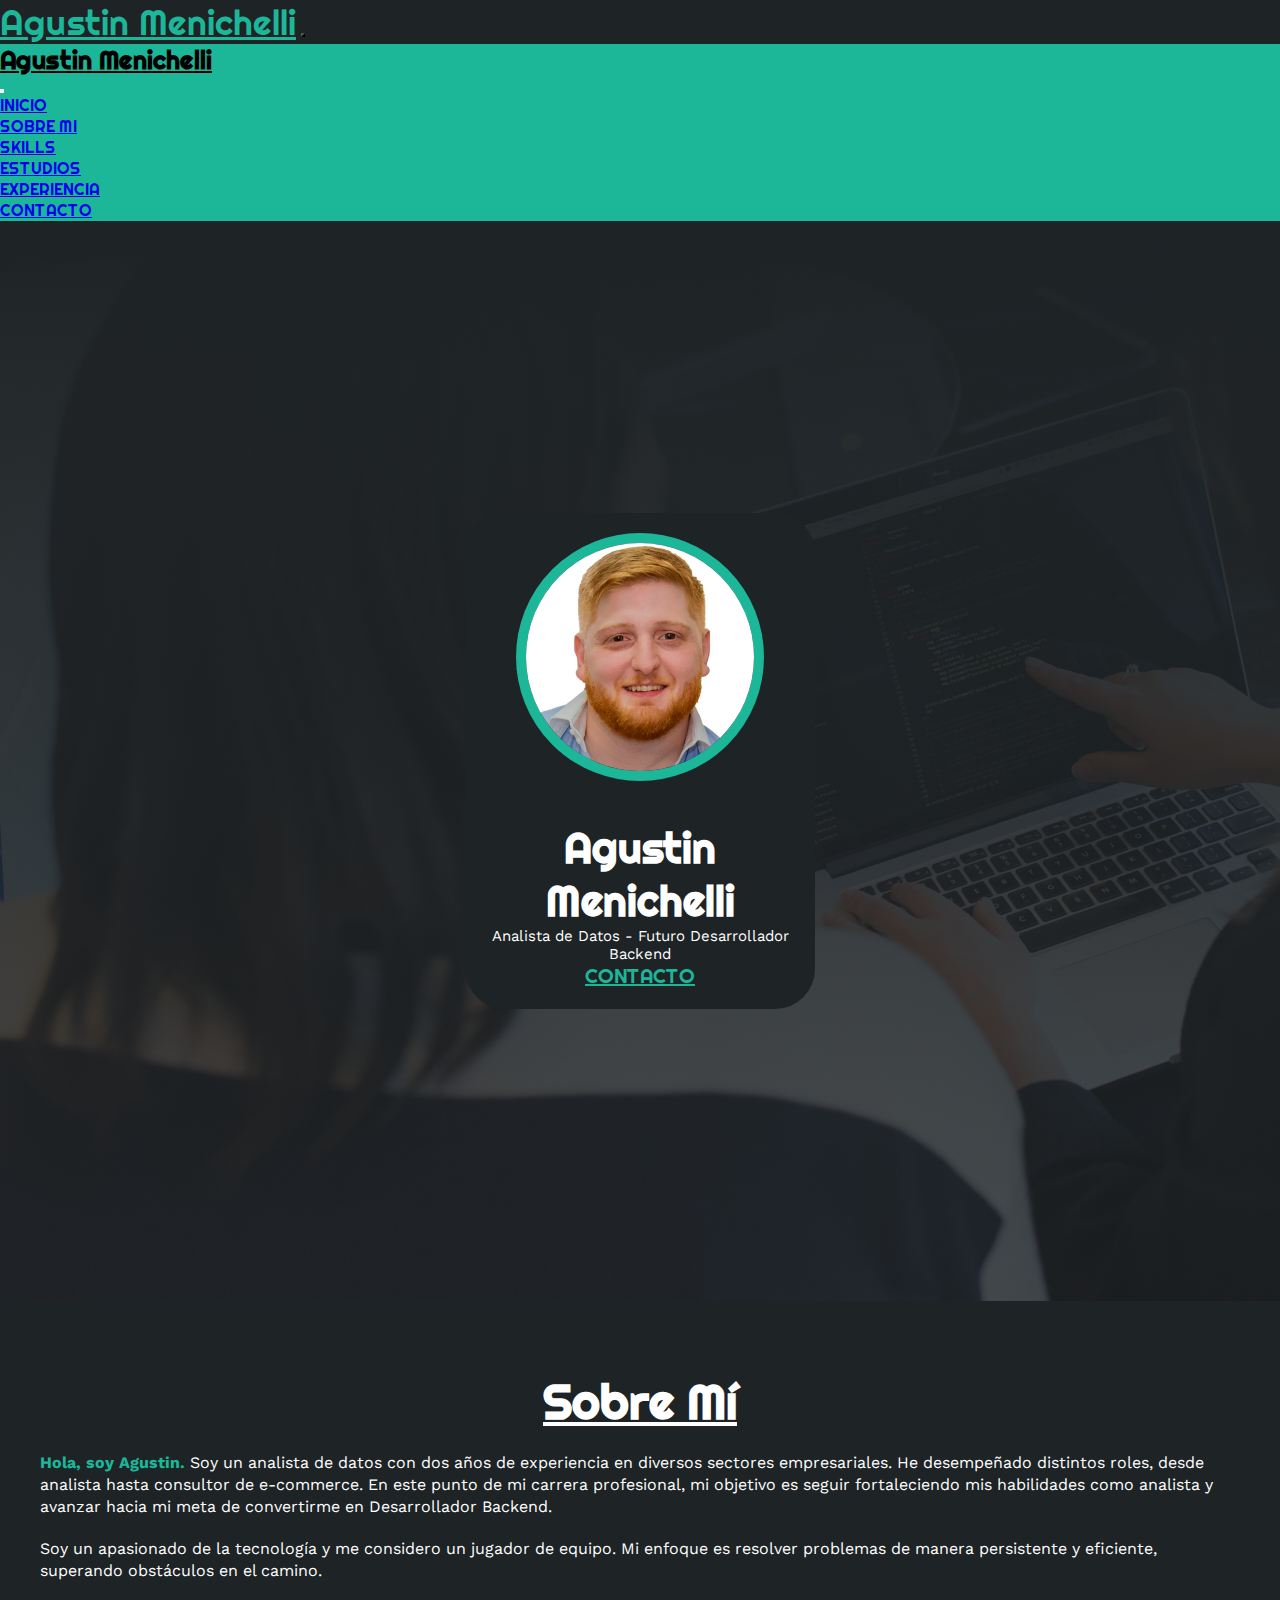
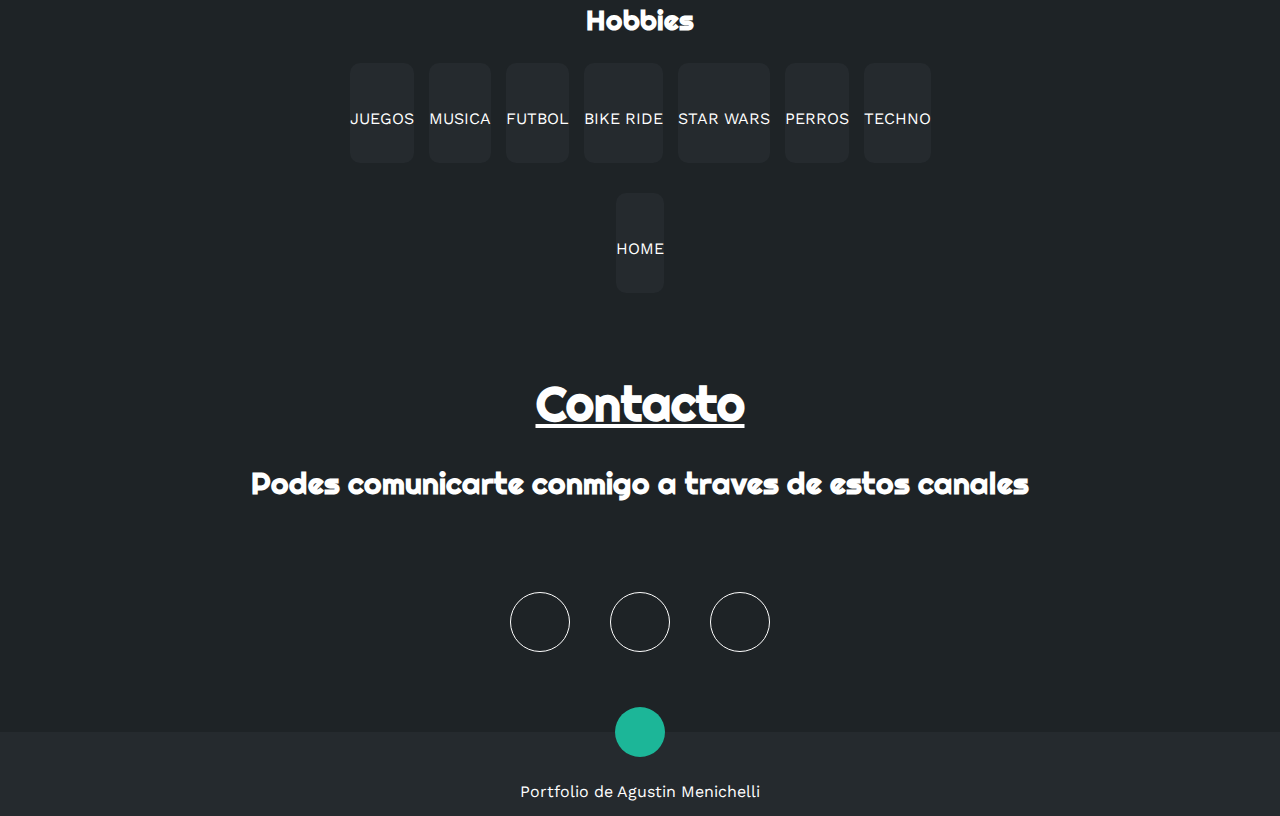
<file: pages/sobreMi.html>
<!DOCTYPE html>
<html lang="es">

<head>
    <meta charset="UTF-8">
    <meta name="viewport" content="width=device-width, initial-scale=1.0">
    <link rel="stylesheet" href="https://cdnjs.cloudflare.com/ajax/libs/font-awesome/6.4.0/css/all.min.css"
        integrity="sha512-iecdLmaskl7CVkqkXNQ/ZH/XLlvWZOJyj7Yy7tcenmpD1ypASozpmT/E0iPtmFIB46ZmdtAc9eNBvH0H/ZpiBw=="
        crossorigin="anonymous" referrerpolicy="no-referrer">
    <title>Sobre Mi</title>
    <meta name="description" content="Acerca de mí: Agustin Menichelli. Soy un apasionado analista de datos con experiencia en diversos sectores empresariales. Mi enfoque es resolver problemas de manera eficiente y trabajar en equipo. Descubre más sobre mis habilidades y pasatiempos aquí.">
    <meta name="keywords" content="Sobre Mí, Analista de Datos, Tecnología, Trabajo en Equipo, Solución de Problemas, Pasatiempos">
    <link href="https://cdn.jsdelivr.net/npm/bootstrap@5.3.1/dist/css/bootstrap.min.css" rel="stylesheet"
        integrity="sha384-4bw+/aepP/YC94hEpVNVgiZdgIC5+VKNBQNGCHeKRQN+PtmoHDEXuppvnDJzQIu9" crossorigin="anonymous">
        <link rel="stylesheet" href="https://cdnjs.cloudflare.com/ajax/libs/animate.css/4.1.1/animate.min.css"/>
        <link rel="stylesheet" href="../css/main.css">    
</head>

<body>
    <!-- Menu Encabezado-->
    <header>
        <nav class="navbar bg-body-tertiary fixed-top">
            <div class="container-fluid">
                <a class="navbar-brand animate__animated animate__backInLeft" href="#inicio">Agustin Menichelli</a>
                <button class="navbar-toggler" type="button" data-bs-toggle="offcanvas"
                    data-bs-target="#offcanvasNavbar" aria-controls="offcanvasNavbar" aria-label="Toggle navigation">
                    <span class="navbar-toggler-icon"></span>
                </button>
                <div class="offcanvas offcanvas-end" tabindex="-1" id="offcanvasNavbar"
                    aria-labelledby="offcanvasNavbarLabel">
                    <div class="offcanvas-header">
                        <h5 class="offcanvas-title" id="offcanvasNavbarLabel">Agustin Menichelli</h5>
                        <button type="button" class="btn-close" data-bs-dismiss="offcanvas" aria-label="Close"></button>
                    </div>
                    <div class="offcanvas-body">
                        <ul class="navbar-nav justify-content-end flex-grow-1 pe-3">
                            <li class="nav-item">
                                <a class="nav-link active" aria-current="page" href="../index.html">INICIO</a>
                            </li>
                            <li class="nav-item">
                                <a class="nav-link" href="#sobremi">SOBRE MI</a>
                            </li>
                            <li class="nav-item">
                                <a class="nav-link" href="./pages/skills.html">SKILLS</a>
                            </li>
                            <li class="nav-item">
                                <a class="nav-link" href="../pages/estudios.html">ESTUDIOS</a>
                            </li>
                            <li class="nav-item">
                                <a class="nav-link" href="../pages/experiencia.html">EXPERIENCIA</a>
                            </li>
                            <li class="nav-item">
                                <a class="nav-link" href="../pages/contacto.html">CONTACTO</a>
                            </li>
                        </ul>
                    </div>
                </div>
            </div>
        </nav>
    </header>
    <!--Seccion Inicio-->
    <section id="inicio" class="inicio">
        <div class="contenidoBanner">
            <div class="contenedorImg">
                <img src="../imagenes/fotoPerfil.jpg" alt="fotoPerfil">
            </div>
            <h1>Agustin Menichelli</h1>
            <h2>Analista de Datos - Futuro Desarrollador Backend</h2>
            <a href="#contacto" class="abajo">
                <div class="animate__animated animate__heartBeat animate__infinite">
                <span>CONTACTO</span>
            </div>
            </a>
        </div>
    </section>
    <!--Seccion Sobre Mi-->
    <section id="sobremi" class="sobremi">
        <div class="contenido-sobremi">
            <h2>Sobre Mí</h2>
            <p><span>Hola, soy Agustin.</span> Soy un analista de datos con dos años de experiencia en diversos
                sectores empresariales. He desempeñado distintos roles, desde analista hasta consultor de e-commerce. En
                este punto de mi carrera profesional, mi objetivo es seguir fortaleciendo mis habilidades como analista
                y avanzar hacia mi meta de convertirme en Desarrollador Backend.</p>
            <p>Soy un apasionado de la tecnología y me considero un jugador de equipo. Mi enfoque es resolver problemas
                de manera persistente y eficiente, superando obstáculos en el camino.</p>
            <div class="fila">
                <!-- Intereses -->
                <div class="lista">
                    <h3>Hobbies</h3>
                    <div class="contenedorHobbies">
                        <div class="Hobbie">
                            <i class="fa-solid fa-gamepad"></i>
                            <span>JUEGOS</span>
                        </div>
                        <div class="Hobbie">
                            <i class="fa-solid fa-music"></i>
                            <span>MUSICA</span>
                        </div>
                        <div class="Hobbie">
                            <i class="fa-solid fa-futbol"></i>
                            <span>FUTBOL</span>
                        </div>
                        <div class="Hobbie">
                            <i class="fa-solid fa-person-biking"></i>
                            <span>BIKE RIDE</span>
                        </div>
                        <div class="Hobbie">
                            <i class="fa-brands fa-empire"></i>
                            <span>STAR WARS</span>
                        </div>
                        <div class="Hobbie">
                            <i class="fa-solid fa-dog"></i>
                            <span>PERROS</span>
                        </div>
                        <div class="Hobbie">
                            <i class="fa-solid fa-computer"></i>
                            <span>TECHNO</span>
                        </div>
                        <div class="Hobbie">
                            <i class="fa-solid fa-house"></i>
                            <span>HOME</span>
                        </div>
                    </div>
                </div>
            </div>
        </div>
    </section>
    <!-- Seccion Contacto -->
    <section id="contacto" class="contacto">
        <div class="contenido-contacto">
            <h1>Contacto</h1>
            <h5>Podes comunicarte conmigo a traves de estos canales</h5>
            <div class="redes">
                <a href="#"><i class="fa-brands fa-whatsapp"></i></i></a>
                <a href="#"><i class="fa-brands fa-linkedin-in"></i></a>
                <a href="#"><i class="fa-solid fa-at"></i></a>
            </div>
        </div>
    </section>
    <!-- Seccion Footer -->
    <footer>
        <a class="animate__animated animate__shakeY animate__infinite arriba" href="#inicio">
            <i class="fa-solid fa-angles-up"></i>
        </a> 
        <span>Portfolio de Agustin Menichelli</span>
    </footer>

    <script src="https://cdn.jsdelivr.net/npm/bootstrap@5.3.1/dist/js/bootstrap.bundle.min.js"
        integrity="sha384-HwwvtgBNo3bZJJLYd8oVXjrBZt8cqVSpeBNS5n7C8IVInixGAoxmnlMuBnhbgrkm"
        crossorigin="anonymous"></script>
</body>

</html>
</file>
<file: css/main.css>
@import url('https://fonts.googleapis.com/css2?family=Righteous&family=Work+Sans:wght@100;300;400;600;800&display=swap');
@import url("https://cdn.jsdelivr.net/npm/bootstrap-icons@1.10.5/font/bootstrap-icons.css");
*{
    box-sizing: border-box;
    font-family: 'Work Sans';
    margin: 0;
    padding: 0;
}
html{
    scroll-behavior: smooth;
}
/* Menu */
.containerHeader{
    background-color: #1e2326;
}
.container-fluid{
    background: #1e2326;
}
 .navbar-toggler{
    background-color: #fff;
}
.navbar-brand{
    font-family: 'Righteous';
    font-size: 35px;
    color: #1cb698;
    text-decoration: underline;
}
.offcanvas-body,
.offcanvas-header{
    background-color: #1cb698;
}
.offcanvas-title{
    font-family:'Righteous';
    font-size: 25px;
    text-decoration: underline;
}
.nav-link{
    font-family:'Righteous';
    text-decoration: underline;
}
.bg-body-tertiary{
    background-color: #1e2326 !important;
}
/* Seccion Inicio */
.inicio{
    background: linear-gradient(to top, rgba(30,35,38,.8), rgba(30,35,38,1)),
    url(../imagenes/fondo.jpg);
    background-size: cover;
    height: 120vh;
    color: #fff;
    display: flex;
    align-items: center;
}
.inicio .contenidoBanner{
    padding: 20px;
    background-color: #1e2326;
    max-width: 350px;
    margin: auto;
    text-align: center;
    border-radius: 40px;
}
.inicio .contenidoBanner img{
    margin-top: 40px;
    border: 10px solid #1cb698;
    display: flex;
    width: 80%;
    margin: auto;
    border-radius: 100%;
}
.inicio .contenidoBanner h1{
    margin-top: 40px;
    font-size: 42px;
    font-family: 'Righteous';
}
.inicio .contenidoBanner h2{
    font-size: 15px;
    font-weight: normal;
}
.inicio span {
    font-size: 20px;
    font-family: 'Righteous';
    text-align: center;
    padding: 10px 0;
    color: #1cb698;
    text-decoration: underline;
}
/* Seccion Sobre Mi */
.sobremi{
    background-color: #1e2326;
    color: #fff;
    padding: 50px 20px
}
.sobremi .contenido-sobremi{
    max-width: 1200px;
    margin: auto;
}
.sobremi h2{
    font-size: 48px;
    font-family:'Righteous';
    text-align: center;
    padding: 20px 0;
    text-decoration: underline;
}
.sobremi .contenido-sobremi p{
    font: 18px;
    line-height: 22px;
    margin-bottom: 20px;
}
.sobremi .contenido-sobremi p span{
    color: #1cb698;
    font-weight: bold;
}
.sobremi .fila{
    display: flex;
    justify-content: center;
    align-items: center;
}
.sobremi .fila .lista{
    width: 50%;
}
.sobremi .fila .lista h3{
    font-size: 28px;
    font-family: 'Righteous';
    margin-bottom: 25px;
    text-align: center;
}
.sobremi .fila .lista ul{
    list-style: none;
}
.sobremi .fila .lista ul li{
    margin: 20px 0;
}
.sobremi .fila .lista ul li strong{
    display: inline-block;
    color: #1cb698;
    width: 130px;
}
.sobremi .fila .lista ul li span{
    background-color: #1cb698;
    padding: 3px;
    font-weight: bold;
    border-radius: 5px;
}
.sobremi .fila .lista .contenedorHobbies{
    display: flex;
    flex-wrap: wrap;
    justify-content: center;
    gap: 15px;
}
.sobremi .fila .lista .contenedorHobbies .Hobbie{
    height: 100px;
    background-color: #252a2e;
    border-radius: 10px;
    margin-bottom: 15px;
    display: flex;
    flex-direction: column;
    align-items: center;
    justify-content: center;
    transition: .3s;
}
.sobremi .fila .lista .contenedorHobbies .Hobbie:hover{
    background-color: #1cb698;
}
.sobremi .fila .lista .contenedorHobbies .Hobbie i{
    font-size: 30px;
    margin-bottom: 10px;
}
/* Seccion Skills */
.skills{
    background-color: #252a2e;
    color: #fff;
    padding: 50px 20px;
}
.skills .contenido-skills{
    max-width: 1200px;
    margin: auto;
}
.skills h2{
    font-size: 48px;
    font-family:'Righteous';
    text-align: center;
    padding: 20px 0;
    text-decoration: underline;
}
.skills .fila{
    display: flex;
}
.skills .fila .lista{
    width: 50%;
    padding: 0 20px;
}
.skills .fila .lista h3{
    font-size: 28px;
    font-family: 'Righteous';
    margin-bottom: 25px;
}
.skills .skill > span{
    font-weight: bold;
    display: block;
    margin-bottom: 10px;
}
.skills .skill .barra-skill{
    height: 8px;
    width: 80%;
    background-color: #131517;
    position: relative;
    margin-bottom: 30px;
}
.skills .skill .progreso{
    background-color: #1cb698;
    position: absolute;
    top: 0;
    left: 0;
    height: 8px;
}
.skills .skill .barra-skill span{
    position: absolute;
    height: 40px;
    width: 40px;
    background-color: #1cb698;
    border-radius: 50px;
    line-height: 40px;
    text-align: center;
    top: -17px;
    right: -15px;
    font-size: 14px;
}
.skills .skill .Microsoft{
    width: 0%;
    animation: 2s Microsoft forwards;
}
@keyframes Microsoft {
    0%{width: 0%;}
    100%{width: 100%;}
}
.skills .skill .Power{
    width: 0%;
    animation: 2s Power forwards;
}
@keyframes Power {
    0%{width: 0%;}
    100%{width: 50%;}
}
.skills .skill .Workspace{
    width: 0%;
    animation: 2s Workspace forwards;
}
@keyframes Workspace {
    0%{width: 0%;}
    100%{width: 100%;}
}
.skills .skill .Google{
    width: 0%;
    animation: 2s Google forwards;
}
@keyframes Google {
    0%{width: 0%;}
    100%{width: 65%;}
}
.skills .skill .Looker{
    width: 0%;
    animation: 2s Looker forwards;
}
@keyframes Looker {
    0%{width: 0%;}
    100%{width: 75%;}
}
.skills .skill .SQL{
    width: 0%;
    animation: 2s SQL forwards;
}
@keyframes SQL {
    0%{width: 0%;}
    100%{width: 50%;}
}
.skills .skill .htmlcss{
    width: 0%;
    animation: 2s htmlcss forwards;
}
@keyframes htmlcss {
    0%{width: 0%;}
    100%{width: 15%;}
}
.skills .skill .comunicacion{
    width: 0%;
    animation: 2s comunicacion forwards;
}
@keyframes comunicacion {
    0%{width: 0%;}
    100%{width: 75%;}
}
.skills .skill .equipo{
    width: 0%;
    animation: 2s equipo forwards;
}
@keyframes equipo {
    0%{width: 0%;}
    100%{width: 90%;}
}
.skills .skill .dedicacion{
    width: 0%;
    animation: 2s dedicacion forwards;
}
@keyframes dedicacion {
    0%{width: 0%;}
    100%{width: 95%;}
}
.skills .skill .analitica{
    width: 0%;
    animation: 2s analitica forwards;
}
@keyframes analitica {
    0%{width: 0%;}
    100%{width: 65%;}
}
.skills .skill .gestion{
    width: 0%;
    animation: 2s gestion forwards;
}
@keyframes gestion {
    0%{width: 0%;}
    100%{width: 55%;}
}
.skills .skill .proyect{
    width: 0%;
    animation: 2s proyect forwards;
}
@keyframes proyect {
    0%{width: 0%;}
    100%{width: 80%;}
}
/* Seccion Estudios */
.estudios{
    background-color: #1e2326;
    color: #fff;
    padding: 50px 20px;
}
.estudios .contenido-estudios{
    max-width: 1200px;
    margin: auto;
}
.estudios h1{
    font-size: 48px;
    font-family:'Righteous';
    text-align: center;
    padding: 20px 0;
    text-decoration: underline;
}
/* Seccion Curriculum */
.experiencia{
    background-color: #252a2e;
    color: #fff;
    padding: 50px 20px;
}
.experiencia .contenido-experiencia{
    max-width: 1200px;
    margin: auto;
}
.experiencia h1{
    font-size: 48px;
    font-family:'Righteous';
    text-align: center;
    padding: 20px 0;
    text-decoration: underline;
}
.accordion-item,
.accordion-button{
    background-color: #1cb698;
}
.accordion-button:focus{
    box-shadow: none;
}
/* Seccion Contacto */
.contacto{
    background-color: #1e2326;
    color: #fff;
}
.contacto .contenido-contacto{
    background-color: #1e2326;
    max-width: 1200px;
    margin: auto;
}
.contacto h1{
    font-size: 48px;
    font-family: 'Righteous';
    text-align: center;
    padding: 15px 0;
    text-decoration: underline;
}
.contacto h5{
    font-size: 30px;
    font-family: 'Righteous';
    text-align: center;
    padding: 15px 0;
}
.redes {
    display: flex;    
    padding: 15px 0 20px 0;
    text-align: center;
    position: relative;
    width: 100%;
    justify-content: center;
}
.redes a{
    color: #fff;
    display: block;
    text-decoration: none;
    border: 1px solid #fff;
    border-radius: 100%;
    width: 60px;
    height: 60px;
    line-height: 60px;
    margin: 60px 20px;
    font-size: 30px;
    transition: .3s;
}
.redes a:hover{
    background-color: #1cb698;
}
/* Seccion Footer */
footer{
    background-color: #252a2e;
    color: #fff;
    padding: 50px 30px 15px;
    text-align: center;
    position: relative;
    width: 100%;
    display: flex;
    justify-content: center;
}
footer .arriba{
    width: 50px;
    height: 50px;
    background-color: #1cb698;
    color: #fff;
    position: absolute;
    top: -25px;
    border-radius: 50%;
    line-height: 50px;
    font-size: 18px;
}
.footer span {
    background-color:#1e2326;
    font-size: 10px;
    font-family: 'Righteous';
    text-align: center;
    padding: 10px 0;
}
/* SECCION RESPONSIVE */
@media screen and (max-width:768px){
    .inicio{
        height: 120vh;
    }
    .sobremi .fila{
        display: block;
    }
    .sobremi .fila .lista{
        width: fit-content;
    }
    .skills .fila {
        flex-direction: column;
        align-items: center;
    }
    .skills .lista{
        display: inline-block;
    }
    .skills .fila .lista{
        width: 100%;
        margin-bottom: 20px;
    }
    .skills .fila .lista .barra-skill{
        width: 100%;
    }
    .estudios .fila{
        display: block;
    }
    .estudios .fila .accordion{
        width: 90%;
    }
    .experiencia .fila{
        display: block;
    }
    .experiencia .fila .accordion{
        width: 90%;
    }
    .contacto .redes{
        width: 100%;
    }
}
</file>
